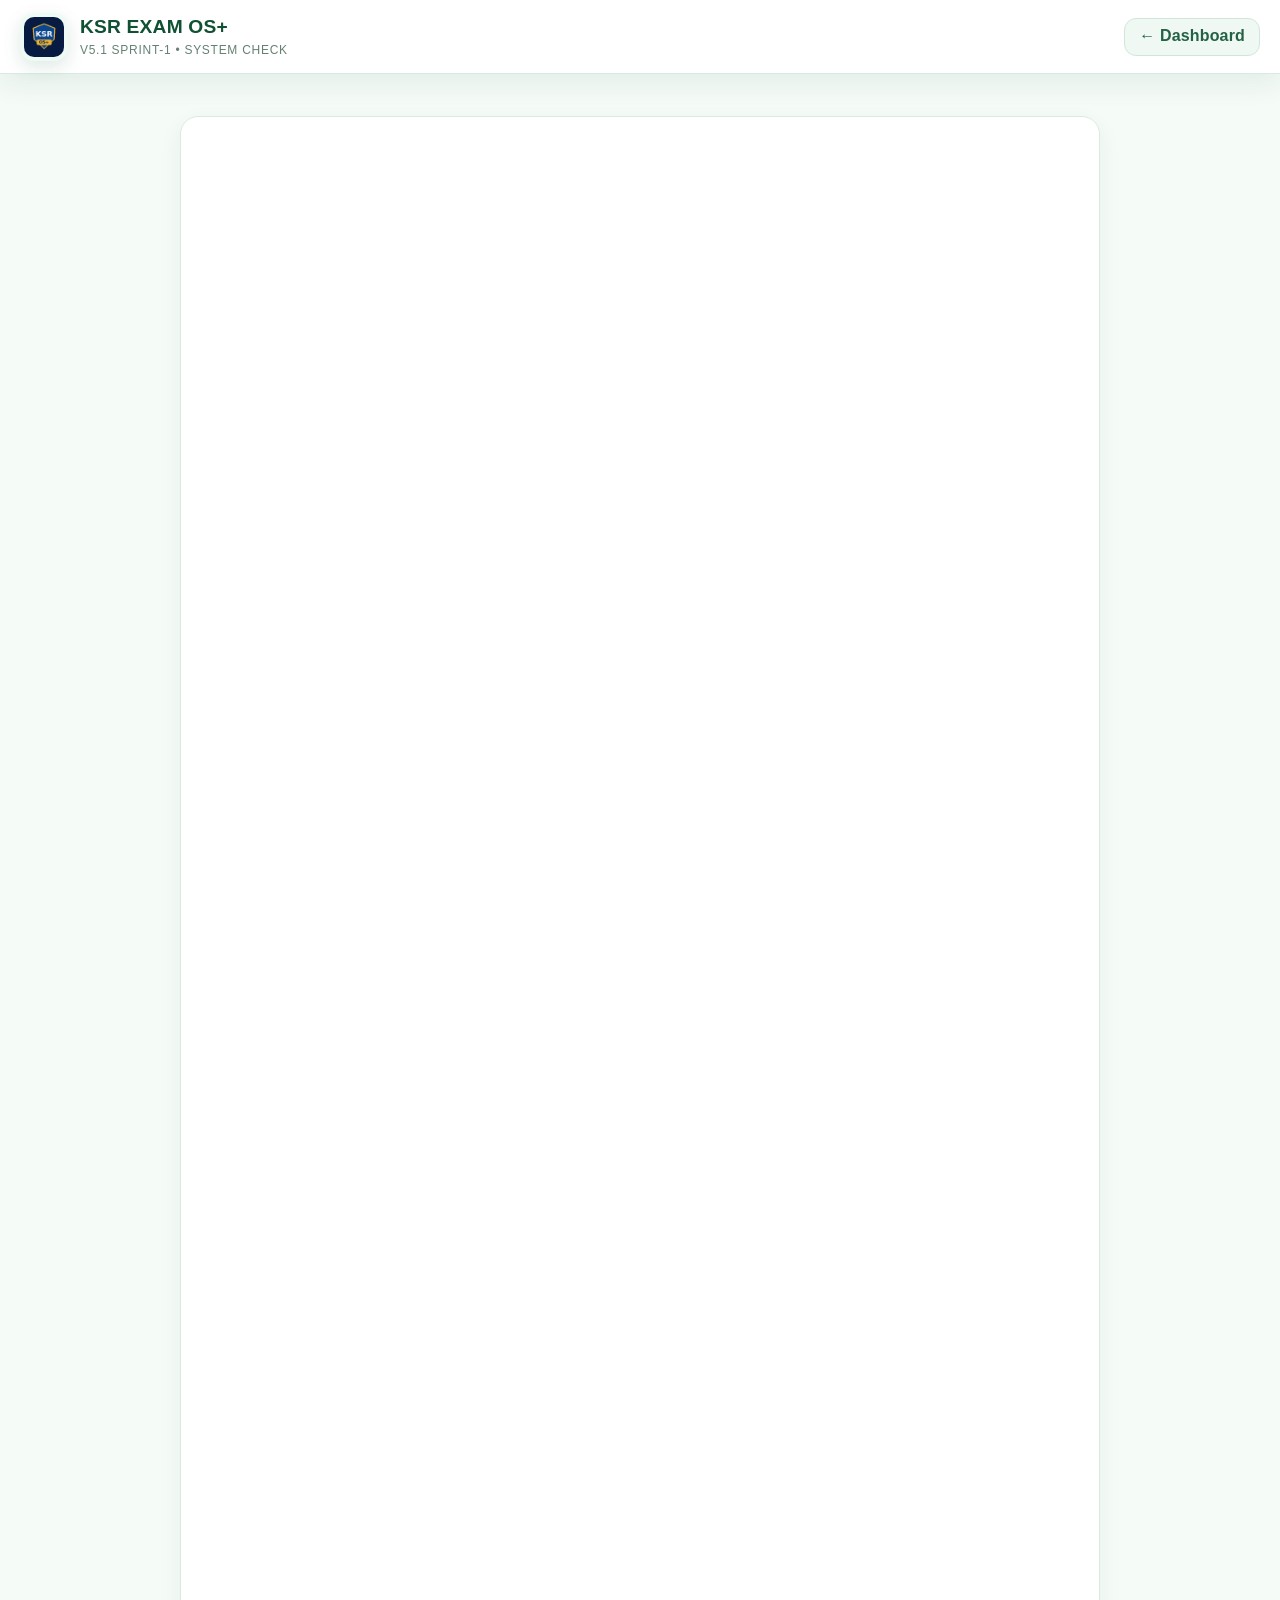
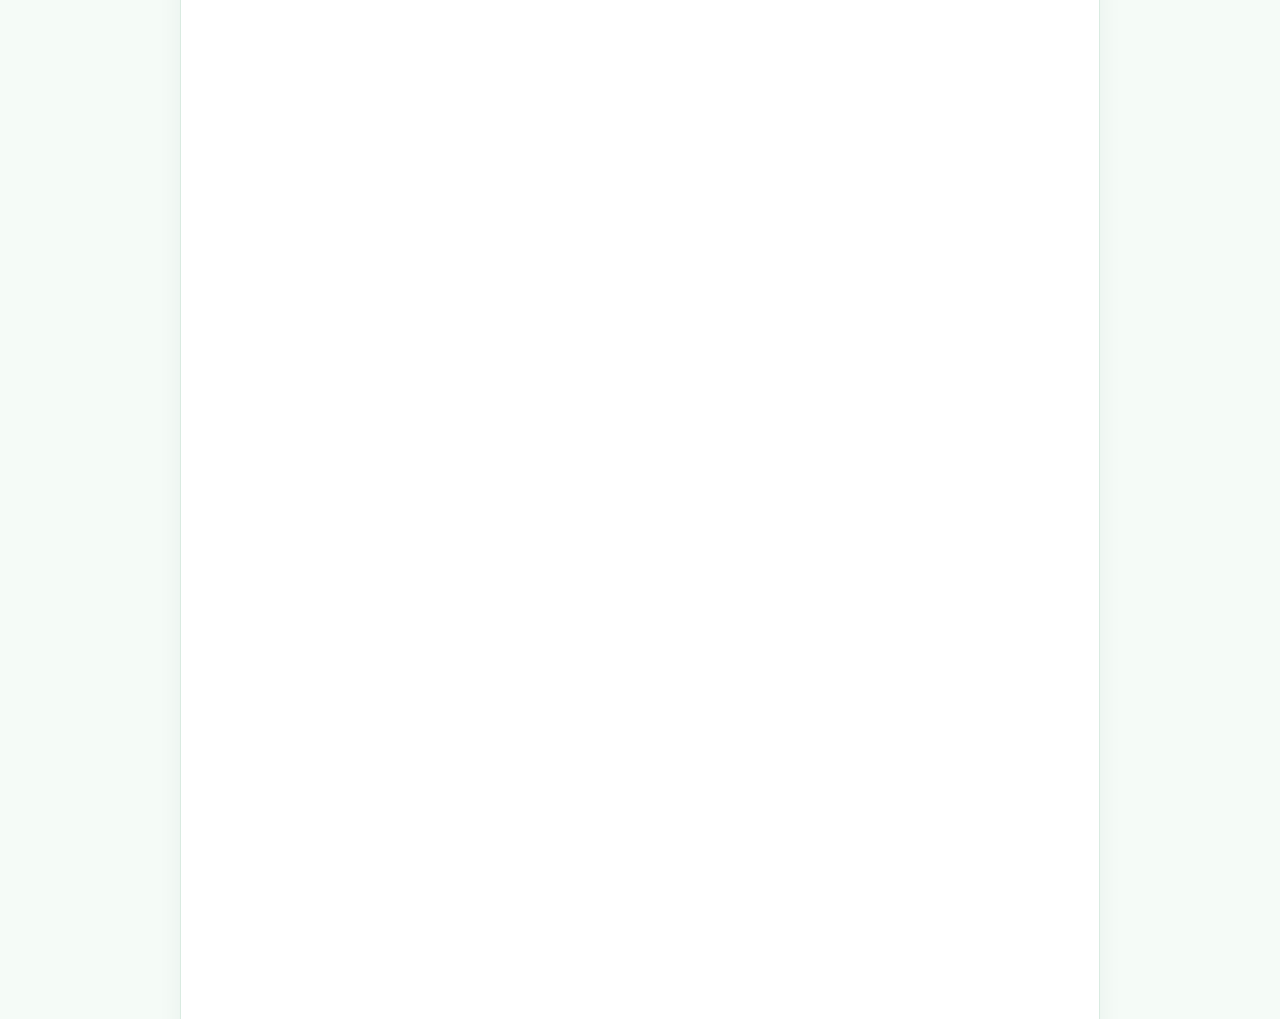
<file: diagnostics.html>
<!doctype html><html lang="te"><head><meta charset="utf-8"><meta name="viewport" content="width=device-width,initial-scale=1">
<meta http-equiv="Cache-Control" content="no-cache, no-store, must-revalidate"><meta http-equiv="Pragma" content="no-cache"><meta http-equiv="Expires" content="0">
<title>KSR EXAM OS+ System Check</title><link rel="stylesheet" href="style.css?v=20260728-v5-1-sprint1"><link rel="manifest" href="./manifest.json"><meta name="theme-color" content="#16865a"><link rel="icon" type="image/png" href="./favicon.png"></head>
<body class="adminHubBody"><div class="adminTopbar"><div class="adminBrandLine"><img src="icon-192.png" alt=""><div><h1>KSR EXAM OS+</h1><p>V5.1 Sprint-1 • System Check</p></div></div><div class="adminTopActions"><a class="btn gray" href="dashboard.html">← Dashboard</a></div></div>
<div class="wrap"><div class="card diagnosticCard"><div class="sectionHeadRow"><div><h2>System Stability Check</h2><p class="small">Upload తర్వాత ఈ page open చేసి ముఖ్యమైన files, parser, browser storage మరియు app configuration check చేయండి.</p></div><button id="runChecks">Run Checks</button></div>
<div class="diagnosticSummary"><span>Total <b id="totalCount">0</b></span><span class="diagPass">Passed <b id="passCount">0</b></span><span class="diagFail">Failed <b id="failCount">0</b></span></div>
<div id="overallStatus" class="msg warn">Checks ఇంకా run కాలేదు.</div><div id="checkList" class="diagnosticList"></div></div></div>
<script type="module" src="diagnostics.js?v=20260728-v5-1-sprint1"></script></body></html>
</file>
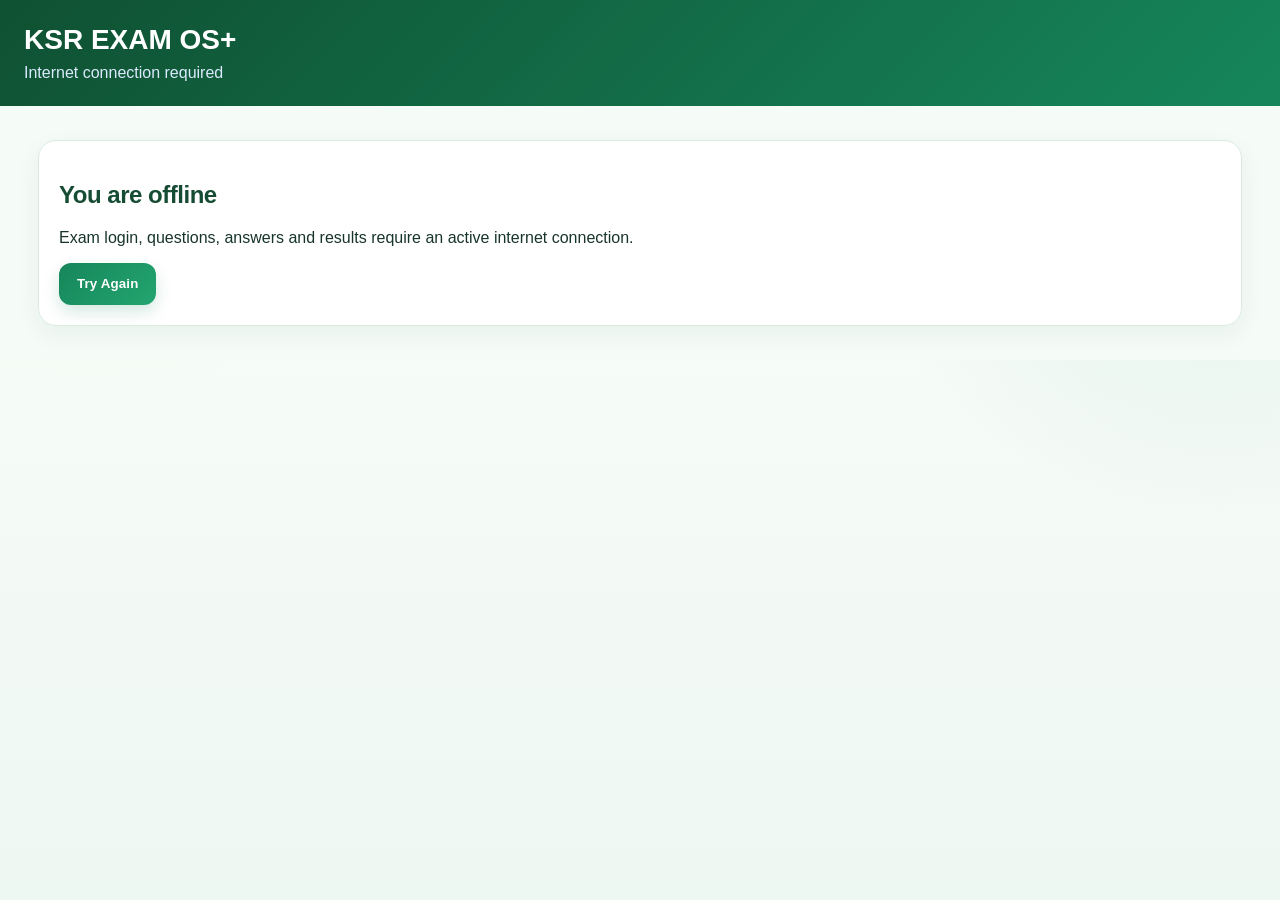
<file: offline.html>
<!doctype html><html><head><meta charset="utf-8"><meta name="viewport" content="width=device-width,initial-scale=1">
<meta http-equiv="Cache-Control" content="no-cache, no-store, must-revalidate">
<meta http-equiv="Pragma" content="no-cache">
<meta http-equiv="Expires" content="0"><meta name="theme-color" content="#16865a"><title>KSR EXAM OS+ - Offline</title><link rel="stylesheet" href="./style.css"><link rel="icon" type="image/png" href="./favicon.png">
</head><body><div class="hero"><h1>KSR EXAM OS+</h1><p>Internet connection required</p></div><div class="wrap"><div class="card"><h2>You are offline</h2><p>Exam login, questions, answers and results require an active internet connection.</p><button onclick="location.reload()">Try Again</button></div></div></body></html>
</file>
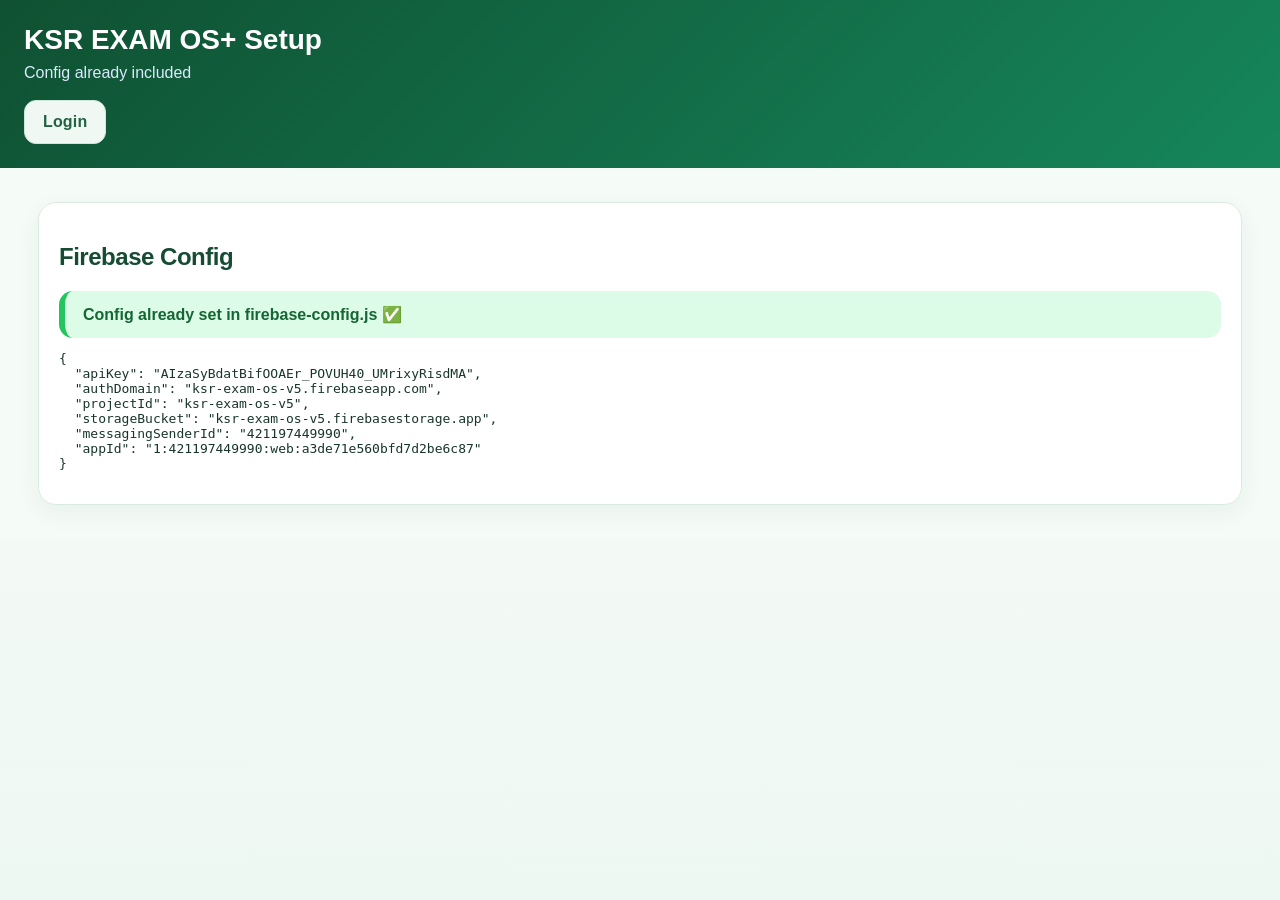
<file: setup.html>
<!doctype html><html><head><meta charset="utf-8"><meta name="viewport" content="width=device-width,initial-scale=1">
<meta http-equiv="Cache-Control" content="no-cache, no-store, must-revalidate">
<meta http-equiv="Pragma" content="no-cache">
<meta http-equiv="Expires" content="0"><title>Setup</title><link rel="stylesheet" href="style.css?v=20260728-v5-1-sprint1">
<link rel="manifest" href="./manifest.json">
<meta name="theme-color" content="#061a42">
<meta name="mobile-web-app-capable" content="yes">
<meta name="apple-mobile-web-app-capable" content="yes">
<meta name="apple-mobile-web-app-status-bar-style" content="default">
<meta name="apple-mobile-web-app-title" content="KSR EXAM OS+">
<link rel="apple-touch-icon" href="./icon-192.png">
<link rel="icon" type="image/png" href="./favicon.png">
</head><body><div class="hero"><h1>KSR EXAM OS+ Setup</h1><p>Config already included</p><div class="nav"><a class="btn gray" href="login.html">Login</a></div></div><div class="wrap"><div class="card"><h2>Firebase Config</h2><p class="msg ok">Config already set in firebase-config.js ✅</p><pre id="cfg"></pre></div></div><script src="firebase-config.js"></script><script>document.getElementById('cfg').textContent=JSON.stringify(window.KSR_FIREBASE_CONFIG,null,2)</script>
<script src="./pwa-register.js?v=20260726-cachefix-v1"></script>
</body></html>
</file>
<file: style.css>
*{box-sizing:border-box}body{margin:0;font-family:Arial,'Noto Sans Telugu',sans-serif;background:#eaf5ff;color:#111827}.hero{background:linear-gradient(120deg,#061a42,#2563eb);color:white;padding:24px}.hero h1{margin:0;font-size:28px}.hero p{margin:8px 0 0;color:#dbeafe}.nav{margin-top:18px;display:flex;gap:10px;flex-wrap:wrap}.btn,a.btn,button{border:0;border-radius:12px;background:#2563eb;color:white;font-weight:800;padding:12px 18px;text-decoration:none;cursor:pointer}.btn.gray,button.gray{background:#475569}.btn.green,button.green{background:#16a34a}.btn.red,button.red{background:#dc2626}.btn.orange{background:#f59e0b}.wrap{max-width:980px;margin:auto;padding:18px}.card{background:white;border-radius:22px;padding:22px;margin:16px 0;box-shadow:0 12px 30px #c7d2fe55}.grid{display:grid;grid-template-columns:repeat(auto-fit,minmax(220px,1fr));gap:14px}.stat{border:1px solid #e5e7eb;border-radius:16px;padding:18px;background:#fff}.stat b{font-size:26px}label{font-weight:800;display:block;margin:12px 0 6px}input,textarea,select{width:100%;padding:14px;border:1px solid #cfd8e3;border-radius:12px;font-size:16px;background:white}textarea{min-height:160px}.msg{padding:14px 18px;border-radius:14px;margin:10px 0;font-weight:700}.ok{background:#dcfce7;color:#166534;border-left:6px solid #22c55e}.err{background:#fee2e2;color:#7f1d1d;border-left:6px solid #ef4444}.warn{background:#fff7ed;border-left:6px solid #f97316}.qcard{border:1px solid #e5e7eb;border-radius:16px;padding:14px;margin:12px 0;background:#f8fafc}.qhead{display:flex;justify-content:space-between;gap:10px;align-items:center}.small{font-size:13px;color:#64748b}.pill{background:#dbeafe;color:#1d4ed8;border-radius:99px;padding:5px 10px;font-weight:800;font-size:12px}.opt{display:grid;grid-template-columns:48px 1fr;gap:8px;align-items:center;margin:6px 0}.hidden{display:none}.table{width:100%;border-collapse:collapse}.table th,.table td{border-bottom:1px solid #e5e7eb;padding:10px;text-align:left}@media(max-width:600px){.hero h1{font-size:24px}.wrap{padding:12px}.card{padding:16px}input,textarea,select{font-size:15px}.btn,button{width:100%;margin-top:6px}.nav .btn{width:auto}}
.examShell{background:white;border-radius:18px;border:1px solid #e5e7eb;padding:16px;box-shadow:0 8px 30px #0001}.examTop{display:flex;justify-content:space-between;align-items:center;background:#0f172a;color:white;padding:12px 14px;border-radius:12px;margin-bottom:12px}.timer{background:#ef4444;color:white;border-radius:999px;padding:7px 12px;font-weight:900}.subjectTitle{background:#eef2ff;color:#312e81;padding:10px;border-radius:12px;margin-top:18px}.previewQ h2{white-space:normal;line-height:1.6}.qInput{min-height:130px;white-space:pre-wrap}.previewQ{border-bottom:1px dashed #ddd;padding-bottom:12px;margin-bottom:12px}
/* Phase 3 DSC Style Exam */
.examBody{margin:0;background:#eef3f8;font-family:system-ui,-apple-system,Segoe UI,Roboto,Arial,sans-serif;color:#102033}.dscExam{min-height:100vh}.dscHeader{position:sticky;top:0;z-index:10;display:flex;align-items:center;justify-content:space-between;gap:10px;background:linear-gradient(90deg,#0b3b75,#1166b7);color:white;padding:10px 14px;box-shadow:0 4px 14px #0002}.dscHeader b{display:block;font-size:17px}.dscHeader small{display:block;opacity:.92}.studentBox{text-align:center}.timerBox{background:#071f3e;border:1px solid #ffffff33;border-radius:10px;padding:6px 12px;text-align:center;min-width:105px}.timerBox b{font-size:22px;letter-spacing:1px}.dangerText{color:#ffdf74!important}.subjectTabs{display:flex;gap:8px;overflow-x:auto;padding:10px;background:white;border-bottom:1px solid #d8e0ea}.subTab{white-space:nowrap;border:1px solid #b7c7d9;background:#f8fbff;color:#0b3b75;border-radius:20px;padding:8px 12px;font-weight:800}.dscMain{display:grid;grid-template-columns:minmax(0,1fr) 310px;gap:14px;padding:14px}.questionPanel,.palettePanel{background:white;border-radius:14px;box-shadow:0 4px 16px #0b3b7518;padding:14px}.qHead{display:flex;align-items:center;gap:8px;flex-wrap:wrap;border-bottom:1px solid #e7edf5;padding-bottom:10px;margin-bottom:12px}.pill.blue{background:#e8f3ff;color:#0b62b3}.questionText{font-size:20px;line-height:1.75;color:#111;padding:10px 2px;white-space:normal}.questionText b.listTitle,.questionText b.stmtTitle{display:inline-block;margin-top:8px;color:#0b3b75}.optionsGrid{display:grid;gap:10px;margin-top:12px}.optionCard{display:flex;align-items:flex-start;gap:12px;border:2px solid #dbe5f0;border-radius:12px;padding:13px;background:#fbfdff;font-size:18px;line-height:1.45;cursor:pointer}.optionCard input{margin-top:6px;transform:scale(1.25)}.optionCard b{background:#e9f1fb;color:#0b3b75;border-radius:999px;min-width:34px;height:34px;display:inline-flex;align-items:center;justify-content:center}.optionCard.selected{border-color:#0b80d0;background:#eef8ff}.controls{display:flex;gap:8px;flex-wrap:wrap;border-top:1px solid #e7edf5;margin-top:16px;padding-top:14px}.controls button,.blueBtn{border:0;border-radius:10px;padding:11px 14px;font-weight:900}.purple{background:#7a3ce7;color:#fff}.danger{background:#dc2626;color:#fff}.blueBtn{background:#0b80d0;color:white;width:100%;margin-top:8px}.legend{display:grid;grid-template-columns:1fr 1fr;gap:8px;font-size:12px}.dot{display:inline-block;width:11px;height:11px;border-radius:50%;margin-right:5px}.dot.ans,.pbtn.ans{background:#16a34a;color:white}.dot.not,.pbtn.not{background:#e5e7eb;color:#111}.dot.rev,.pbtn.rev{background:#f59e0b;color:white}.dot.cur,.pbtn.cur{background:#2563eb;color:white}.palette{display:grid;grid-template-columns:repeat(5,1fr);gap:7px;margin:14px 0}.pbtn{border:0;border-radius:9px;height:38px;font-weight:900}.summary{background:#f8fafc;border:1px solid #e5edf6;border-radius:10px;padding:8px}.summary p{margin:5px 0}.grid.two{grid-template-columns:repeat(2,minmax(0,1fr))}@media(max-width:800px){.dscHeader{align-items:stretch}.dscHeader{display:grid;grid-template-columns:1fr 1fr}.timerBox{grid-column:1/3}.dscMain{grid-template-columns:1fr;padding:8px}.palettePanel{order:-1}.palette{grid-template-columns:repeat(8,1fr)}.questionText{font-size:18px}.optionCard{font-size:17px}.controls button{flex:1 1 45%}.grid.two{grid-template-columns:1fr}}

/* Phase 3.1 requested UI fixes */
.qTotal{margin-left:auto;background:#f1f5f9;border:1px solid #d9e2ec;border-radius:9px;padding:6px 10px;font-size:13px;color:#334155}
.optionsGrid{grid-template-columns:1fr!important}
.optionCard{width:100%;min-height:62px;align-items:center}
.optionCard span{flex:1;display:block}
.matchingBox{display:grid;grid-template-columns:1fr 1fr;border:1px solid #cbd5e1;border-radius:12px;overflow:hidden;margin:12px 0;background:white}
.matchHead{font-weight:900;background:#eaf2fb;color:#0b3b75;padding:12px;border-bottom:1px solid #cbd5e1}
.matchCell{padding:12px;border-bottom:1px solid #e2e8f0;min-height:52px;line-height:1.5}
.matchCell:nth-child(odd){border-right:1px solid #cbd5e1}
.examActions{display:flex;gap:10px;flex-wrap:wrap;margin-top:12px}
.examActions .btn{display:inline-flex;align-items:center;justify-content:center;margin:0;position:static;min-width:180px}
@media(max-width:800px){
  .dscMain{display:flex;flex-direction:column}
  .questionPanel{order:1}
  .palettePanel{order:2}
  .palette{grid-template-columns:repeat(6,1fr);max-height:none}
  .qHead{align-items:center}
  .qTotal{margin-left:0;order:4;width:100%}
  .optionCard{padding:14px 12px;min-height:68px}
  .optionCard input{width:auto;flex:0 0 auto}
  .optionCard b{flex:0 0 36px}
  .optionCard span{font-size:17px}
  .matchingBox{grid-template-columns:1fr 1fr;font-size:15px}
  .matchHead,.matchCell{padding:10px}
  .examActions{display:grid;grid-template-columns:1fr;gap:8px}
  .examActions .btn{width:100%;min-width:0}
}

/* Phase 3.2 quick release: compact corner timer */
.dscHeader{padding-right:126px;position:sticky}
.cornerTimer{position:fixed;top:8px;right:10px;z-index:999;background:transparent;color:#fff;font-weight:900;font-size:15px;letter-spacing:.3px;padding:4px 6px;text-shadow:0 1px 3px #0008;white-space:nowrap}
.cornerTimer b{display:inline!important;font-size:16px!important}
@media(max-width:800px){
  .dscHeader{grid-template-columns:1fr;padding-right:116px;min-height:58px}
  .studentBox{text-align:left}
  .cornerTimer{top:9px;right:7px;font-size:14px}
  .cornerTimer b{font-size:15px!important}
}

/* Phase 3.2 submit protection */
.modalOverlay{position:fixed;inset:0;background:rgba(15,23,42,.65);display:grid;place-items:center;z-index:9999;padding:18px}.modalOverlay[hidden]{display:none}.modalCard{width:min(92vw,480px);background:#fff;border-radius:18px;padding:24px;box-shadow:0 24px 70px rgba(0,0,0,.28)}.modalCard h2{margin:0 0 12px}.modalCard p{line-height:1.65;color:#334155}.modalActions{display:flex;gap:12px;justify-content:flex-end;flex-wrap:wrap;margin-top:20px}.modalActions button{min-width:150px}.cornerTimer{font-size:.92rem;padding:4px 8px;background:transparent;border:none;box-shadow:none;white-space:nowrap}.cornerTimer b{font-size:1rem}.dangerText{color:#dc2626}

/* Phase 3.2.1 — timer visibility fix */
.cornerTimer{
  position:fixed;
  top:10px;
  left:72%;
  right:auto;
  transform:translateX(-50%);
  z-index:999;
  max-width:42vw;
  overflow:visible;
  white-space:nowrap;
  text-align:center;
}
@media (max-width:800px){
  .dscHeader{
    padding-right:14px;
    padding-top:48px;
  }
  .cornerTimer{
    top:10px;
    left:70%;
    right:auto;
    transform:translateX(-50%);
    max-width:46vw;
    font-size:13px;
    line-height:1;
  }
  .cornerTimer b{
    font-size:14px!important;
  }
}
@media (max-width:420px){
  .cornerTimer{
    left:66%;
    max-width:52vw;
  }
}
.examCodeRow{display:grid;grid-template-columns:1fr auto;gap:10px;align-items:center}.examCodeRow button{margin:0;white-space:nowrap}.examConfirm h3{margin-top:0}.examConfirm p{margin:8px 0}.dscHeader #examCodeLabel{display:none!important}@media(max-width:600px){.examCodeRow{grid-template-columns:1fr}.examCodeRow button{width:100%}}
/* Daily Test Admin release */
.daily-login{max-width:620px;margin:auto}.bits-box{min-height:260px}.action-row{display:flex;gap:10px;flex-wrap:wrap;margin:14px 0}.action-row>*{width:auto;margin:0}.health-box{border:1px solid #d7e3ef;background:#f8fbff;border-radius:14px;padding:14px;margin:14px 0}.health-grid{display:grid;grid-template-columns:repeat(3,1fr);gap:10px;margin-top:10px}.goodText{color:#15803d}.badText{color:#b91c1c}.issue-list{margin-top:10px;color:#b91c1c}.preview-exam{border:1px solid #dbe4ee;border-radius:16px;overflow:hidden}.preview-head{display:flex;justify-content:space-between;background:#0b3b75;color:#fff;padding:14px}.result-buttons{display:flex;align-items:end;gap:10px}.table{width:100%;border-collapse:collapse;overflow-x:auto}.table th,.table td{border:1px solid #dbe4ee;padding:9px;text-align:left}.table th{background:#edf4fb}.print-header{text-align:center}.qhead{display:flex;justify-content:space-between;gap:10px;align-items:center}@media(max-width:700px){.health-grid{grid-template-columns:1fr}.action-row>*{width:100%}.result-buttons{display:grid;grid-template-columns:1fr}.table{font-size:13px}.table th,.table td{padding:6px}.daily-login{padding:16px}}


/* Daily Tests v2 — compact student exam screen */
.compactExamHeader{height:42px;min-height:42px!important;padding:6px 12px!important;display:flex!important;align-items:center!important;justify-content:space-between!important;position:sticky!important;top:0!important}
.compactExamHeader #instName{font-size:15px!important;line-height:1.1;white-space:nowrap;overflow:hidden;text-overflow:ellipsis;max-width:68%}
.compactExamHeader .cornerTimer{position:static!important;transform:none!important;max-width:none!important;margin-left:auto;padding:2px 0!important;font-size:13px!important;text-shadow:none!important}
.compactExamHeader .cornerTimer b{font-size:14px!important}
.examBody .subjectTabs{display:none!important}
.examBody .dscMain{padding:7px;gap:7px}
.examBody .questionPanel,.examBody .palettePanel{padding:10px;border-radius:10px}
.examBody .qHead{padding-bottom:6px;margin-bottom:5px;font-size:12px}
.examBody .qTotal{font-size:11px;padding:3px 6px;width:auto!important;order:initial!important;margin-left:auto!important}
.examBody .questionText{font-size:15px!important;line-height:1.45!important;padding:4px 1px!important}
.examBody .optionsGrid{gap:6px!important;margin-top:7px!important}
.examBody .optionCard{font-size:14px!important;line-height:1.3!important;padding:8px!important;min-height:44px!important;border-width:1.5px!important;border-radius:9px!important;gap:8px!important}
.examBody .optionCard input{margin-top:2px!important;transform:scale(1.05)!important}
.examBody .optionCard b{min-width:27px!important;width:27px!important;height:27px!important;flex-basis:27px!important;font-size:13px!important}
.examBody .optionCard span{font-size:14px!important}
.examBody .controls{margin-top:9px;padding-top:8px;gap:5px}
.examBody .controls button{padding:8px 7px!important;font-size:12px!important;border-radius:8px!important}
.examBody .palettePanel{margin-top:2px}
.examBody .palettePanel h3{font-size:14px;margin:2px 0 6px}.examBody .legend,.examBody .summary{font-size:10px}.examBody .palette{margin:7px 0;gap:4px}.examBody .pbtn{height:31px;font-size:11px}
@media(max-width:800px){.examBody .dscMain{display:flex;flex-direction:column}.examBody .questionPanel{order:1}.examBody .palettePanel{order:2}.examBody .palette{grid-template-columns:repeat(8,1fr)}.compactExamHeader{padding:6px 10px!important}.examBody .controls button{flex:1 1 31%!important}.examBody .palettePanel .blueBtn{display:none}}

/* Codes PDF improvements */
.codePdfHeader h1{font-size:28px;margin:0 0 6px;color:#0b3b75;text-transform:uppercase;border-bottom:3px solid #0b3b75;padding-bottom:8px}.examIdHighlight{font-size:18px;background:#eaf3ff;border:2px solid #0b3b75;padding:9px;border-radius:8px;display:inline-block}.loginInstructions{text-align:left;background:#f8fafc;border:1px solid #cbd5e1;border-radius:10px;padding:12px;margin:14px 0}.loginInstructions h3{margin:0 0 8px;color:#0b3b75}.loginInstructions p{margin:6px 0}

/* Student answer sheet PDF (rendered off-screen) */
.answerSheetPdf{position:fixed;left:-10000px;top:0;width:760px;background:#fff;color:#111;padding:28px;font-family:Arial,'Noto Sans Telugu',sans-serif;z-index:-1}.answerSheetPdf .asHead{text-align:center;border-bottom:3px solid #0b3b75;padding-bottom:14px;margin-bottom:16px}.answerSheetPdf .asHead h1{color:#0b3b75;font-size:27px;margin:0 0 5px}.answerSheetPdf .asHead h2{font-size:20px;margin:4px}.answerSheetPdf .asHead p{margin:5px;font-size:14px}.answerSheetPdf .asQuestion{border:1px solid #b8c4d1;border-radius:9px;padding:12px;margin:10px 0;break-inside:avoid}.answerSheetPdf .asQ{font-size:15px;line-height:1.5;margin-bottom:8px}.answerSheetPdf .asOptions{display:grid;gap:5px}.answerSheetPdf .asOption{border:1px solid #d5dde7;border-radius:7px;padding:7px 9px;font-size:13px;display:flex;gap:6px;align-items:flex-start}.answerSheetPdf .asOption span{flex:1}.answerSheetPdf .asSelected{border:2px solid #16a34a;background:#ecfdf5}.answerSheetPdf .asCorrect{box-shadow:inset 4px 0 #2563eb}.answerSheetPdf .asTick{color:#15803d;white-space:nowrap}.answerSheetPdf .asOption em{color:#1d4ed8;font-weight:700;white-space:nowrap}


/* Daily Tests v3 — premium polish */
.compactExamHeader{display:flex!important;grid-template-columns:none!important;align-items:center!important;justify-content:space-between!important;min-height:34px;padding:5px 9px!important;gap:8px!important}
.compactExamHeader #instName{font-size:14px!important;line-height:1.15!important;white-space:nowrap;overflow:hidden;text-overflow:ellipsis;min-width:0;flex:1}
.compactExamHeader .cornerTimer{font-size:12px!important;white-space:nowrap;flex:0 0 auto;background:#062f5f;border-radius:8px;padding:4px 7px}
.compactExamHeader .cornerTimer b{font-size:13px!important;display:inline!important}
.examBody .questionPanel{scroll-margin-top:48px}
.examBody .pbtn{cursor:pointer;touch-action:manipulation;box-shadow:0 1px 3px #0002}
.examBody .pbtn:active{transform:scale(.93)}
.premiumPrintHeader{display:flex;align-items:center;gap:14px;text-align:left;border-bottom:3px solid #0b3b75;padding-bottom:12px;margin-bottom:16px}
.premiumPrintHeader h1{margin:0;color:#0b3b75;font-size:27px}.premiumPrintHeader h3{margin:3px 0}.premiumPrintHeader p{margin:3px 0}
.brandSeal,.asBrandMark{width:58px;height:58px;border-radius:14px;background:linear-gradient(135deg,#0b3b75,#1687d9);color:#fff;display:flex;align-items:center;justify-content:center;font-weight:950;font-size:18px;box-shadow:0 5px 12px #0b3b7533}
.resultSummaryGrid{display:grid;grid-template-columns:repeat(4,minmax(0,1fr));gap:10px;margin:14px 0}
.summaryCard{border:1px solid #d7e3ef;background:linear-gradient(180deg,#fff,#f2f8ff);border-radius:13px;padding:12px;text-align:center}.summaryCard span{display:block;color:#52667b;font-size:12px}.summaryCard b{display:block;color:#0b3b75;font-size:22px;margin-top:4px}
.sectionTitle{margin:18px 0 10px;color:#0b3b75}
.topRankGrid{display:grid;grid-template-columns:repeat(3,minmax(0,1fr));gap:12px;margin-bottom:18px}
.rankCard{border-radius:16px;padding:16px;text-align:center;border:2px solid #dbe4ee;background:#fff;box-shadow:0 6px 18px #0b3b7512}.rankCard .medal{font-size:34px}.rankCard .rankNo{font-size:12px;font-weight:900;text-transform:uppercase;color:#64748b}.rankCard h3{margin:6px 0}.rankCard p{font-size:12px;margin:4px 0}.rankCard strong{font-size:20px;color:#0b3b75}.rank1{border-color:#f2c94c;background:#fffdf2}.rank2{border-color:#b8c2cc;background:#fbfcfd}.rank3{border-color:#cd8b62;background:#fff8f3}
.pdfFooter{margin-top:18px;padding-top:8px;border-top:1px solid #cbd5e1;text-align:center;font-size:11px;color:#64748b}
.answerSheetPdf{position:fixed;left:-10000px;top:0;width:760px;background:#fff;color:#111;padding:26px;font-family:Arial,sans-serif}
.asBrand{display:flex;align-items:center;gap:14px;border-bottom:3px solid #0b3b75;padding-bottom:12px;margin-bottom:12px}.asBrand h1{margin:0;color:#0b3b75;font-size:28px}.asBrand p{margin:3px 0;color:#64748b}.asHead{text-align:center;background:#f5f9ff;border:1px solid #d7e3ef;border-radius:12px;padding:12px;margin-bottom:12px}.asHead h2{margin:0 0 8px;color:#0b3b75}.asHead p{margin:4px}.asQuestion{border:1px solid #dbe4ee;border-radius:10px;padding:10px;margin:10px 0;break-inside:avoid}.asQ{font-size:15px;line-height:1.45;margin-bottom:7px}.asOption{padding:6px 8px;border-radius:7px;margin:4px 0;background:#f8fafc}.asSelected{border:2px solid #2563eb;background:#eff6ff}.asCorrect{background:#ecfdf5}.asTick{float:right;color:#1d4ed8}.asOption em{float:right;color:#15803d;font-weight:700;margin-left:8px}.asFooter{text-align:center;border-top:1px solid #cbd5e1;margin-top:18px;padding-top:8px;font-size:11px;color:#64748b}
@media(max-width:700px){.resultSummaryGrid{grid-template-columns:repeat(2,1fr)}.topRankGrid{grid-template-columns:1fr}.premiumPrintHeader h1{font-size:21px}.brandSeal{width:48px;height:48px}.compactExamHeader #instName{font-size:13px!important}}
@media print{.resultSummaryGrid{grid-template-columns:repeat(4,1fr)}.topRankGrid{grid-template-columns:repeat(3,1fr)}.rankCard{box-shadow:none}.premiumPrintHeader{break-inside:avoid}}

/* Daily Tests v4 improvements */
.studentBrandHero{background:linear-gradient(135deg,#073b7a,#0b66c3 58%,#16a3d8);text-align:center;padding:24px 14px 18px;position:relative;overflow:hidden}
.studentBrandHero:before,.studentBrandHero:after{content:"";position:absolute;border-radius:50%;background:#ffffff14}.studentBrandHero:before{width:150px;height:150px;right:-45px;top:-70px}.studentBrandHero:after{width:95px;height:95px;left:-30px;bottom:-55px}
.studentBrandHero h1{font-size:29px;letter-spacing:.3px;margin:0 0 7px;text-shadow:0 3px 10px #001a3a66}.studentBrandHero p{font-size:15px;font-weight:800;margin:0 0 12px;color:#eaf6ff}.studentBrandHero .nav{position:relative;z-index:1}
.exam-search-row{display:grid;grid-template-columns:minmax(0,1fr) auto auto;gap:9px;align-items:center;margin:10px 0 14px}.exam-search-row input,.exam-search-row button{margin:0}
.floatingNotice{position:fixed;top:14px;left:50%;transform:translateX(-50%);z-index:99999;min-width:min(90vw,340px);max-width:92vw;padding:13px 18px;border-radius:13px;color:#fff;font-weight:900;text-align:center;box-shadow:0 10px 28px #0004;animation:ksrNoticeIn .22s ease}.floatingNotice.ok{background:linear-gradient(135deg,#0f8c46,#16b364)}.floatingNotice.err{background:linear-gradient(135deg,#b91c1c,#ef4444)}
@keyframes ksrNoticeIn{from{opacity:0;transform:translate(-50%,-15px)}to{opacity:1;transform:translate(-50%,0)}}
.premiumCodesHeader{background:linear-gradient(145deg,#f6fbff,#eef6ff 55%,#fff7dd);border:2px solid #bcd7f5;border-radius:18px;padding:18px;margin-bottom:14px;box-shadow:0 8px 25px #0b3b7514}.codesBrand{display:flex;gap:13px;align-items:center;border-bottom:2px solid #c9ddf2;padding-bottom:12px;margin-bottom:12px}.codesBrand h1{border:0!important;padding:0!important;margin:0 0 4px!important}.codesBrand h3{margin:0;color:#475569}.examInfoCards{display:grid;grid-template-columns:repeat(4,minmax(0,1fr));gap:8px;margin:14px 0}.examInfoCards>div{background:#fff;border:1px solid #c9ddf2;border-radius:12px;padding:10px;text-align:center}.examInfoCards span{display:block;color:#64748b;font-size:11px;font-weight:800}.examInfoCards b{display:block;color:#073b7a;font-size:14px;margin-top:4px}.colorfulInstructions{background:linear-gradient(135deg,#fff9e6,#f0f8ff)!important;border:1.5px solid #f0c85b!important}.codesTable th{background:linear-gradient(135deg,#073b7a,#0b66c3)!important;color:#fff}.codesTable tr:nth-child(even) td{background:#f4f9ff}
@media(max-width:700px){.exam-search-row{grid-template-columns:1fr 1fr}.exam-search-row input{grid-column:1/-1}.exam-search-row button{width:100%}.studentBrandHero h1{font-size:25px}.examInfoCards{grid-template-columns:repeat(2,1fr)}}
@media print{.premiumCodesHeader{box-shadow:none}.examInfoCards{grid-template-columns:repeat(4,1fr)}.codesTable th{-webkit-print-color-adjust:exact;print-color-adjust:exact}.premiumCodesHeader,.colorfulInstructions,.examInfoCards>div{-webkit-print-color-adjust:exact;print-color-adjust:exact}}

/* ===== KSR Daily Tests v5 Premium ===== */
.masterRow{display:flex;align-items:center;justify-content:space-between;gap:12px;padding:10px 4px;border-bottom:1px solid #e2e8f0}.masterRow:last-child{border-bottom:0}.miniLogo{width:34px;height:34px;object-fit:contain;border-radius:8px;vertical-align:middle;margin-right:8px}.compactList{margin-top:14px;max-height:310px;overflow:auto}.smallBits{min-height:120px}.pdfLogo{width:76px;height:76px;object-fit:contain;border-radius:14px;background:#fff;padding:6px;box-shadow:0 6px 18px #0f172a22}.asLogo{width:72px;height:72px;object-fit:contain;border-radius:14px}.miniStats{display:grid;grid-template-columns:repeat(3,1fr);gap:8px;margin:10px 0}.miniStats span{background:#eff6ff;border:1px solid #bfdbfe;padding:10px;border-radius:10px;text-align:center}.statusBadge{display:inline-block;padding:5px 9px;border-radius:999px;font-size:12px;font-weight:800}.statusBadge.unused{background:#e2e8f0;color:#334155}.statusBadge.inProgress{background:#fef3c7;color:#92400e}.statusBadge.completed{background:#dcfce7;color:#166534}.examProgress{height:5px;background:#dbeafe;border-radius:999px;overflow:hidden;margin:0 0 10px}.examProgress span{display:block;height:100%;width:0;background:linear-gradient(90deg,#2563eb,#22c55e);transition:width .25s ease}.asSummaryGrid{display:grid;grid-template-columns:repeat(5,1fr);gap:6px;margin-top:10px}.asSummaryGrid span{border:1px solid #cbd5e1;border-radius:8px;padding:7px;text-align:center;font-size:12px}.asSummaryGrid b{display:block;font-size:16px;color:#0f3c91}@media(max-width:640px){.miniStats{grid-template-columns:1fr}.asSummaryGrid{grid-template-columns:repeat(3,1fr)}.hero .nav{gap:6px}.hero .nav .btn,.hero .nav button{font-size:12px;padding:8px 9px}.dscHeader.compactExamHeader #instName{max-width:calc(100vw - 120px);white-space:nowrap;overflow:hidden;text-overflow:ellipsis}.palettePanel{position:relative}.palette{max-height:150px;overflow:auto}.questionText{font-size:15px;line-height:1.48}.optionCard{font-size:14px;padding:9px 10px;min-height:42px}.qHead{margin-bottom:4px}}

/* ===== KSR Student Login Premium v6 ===== */
.premiumLoginBody{min-height:100vh;background:#061a42;color:#fff;font-family:Inter,system-ui,-apple-system,"Segoe UI",Roboto,Arial,"Noto Sans Telugu",sans-serif}
.premiumLoginPage{min-height:100vh;background:linear-gradient(180deg,#061a42 0,#09285d 34%,#eaf2fb 34%,#f6f9fd 100%)}
.premiumLoginHero{position:relative;overflow:hidden;padding:30px 20px 38px;max-width:760px;margin:auto}
.loginHeroGlow{position:absolute;border-radius:50%;filter:blur(2px);opacity:.18;background:#60a5fa}.glowOne{width:190px;height:190px;right:-55px;top:-75px}.glowTwo{width:110px;height:110px;left:-35px;bottom:-45px;background:#facc15}
.loginBrandRow{position:relative;z-index:1;display:flex;align-items:center;gap:14px}.loginLogo{width:66px;height:66px;border-radius:20px;display:grid;place-items:center;background:linear-gradient(145deg,#f8d15b,#fff0a3);color:#082455;font-weight:950;font-size:20px;box-shadow:0 12px 28px #0005;border:2px solid #fff7c5}
.loginEyebrow{font-size:11px;letter-spacing:2px;font-weight:900;color:#93c5fd}.premiumLoginHero h1{font-size:clamp(26px,6vw,40px);margin:3px 0 0;line-height:1.05;letter-spacing:.4px;color:#fff;text-shadow:0 4px 15px #0004}.loginTagline{position:relative;z-index:1;margin:14px 0 7px;color:#dbeafe;font-size:15px;font-weight:650}.loginContact{position:relative;z-index:1;display:inline-flex;gap:6px;align-items:center;color:#fff;background:#ffffff14;border:1px solid #ffffff2b;padding:7px 12px;border-radius:999px;font-size:14px}.secureStrip{position:relative;z-index:1;display:flex;gap:8px;flex-wrap:wrap;margin-top:14px}.secureStrip span{font-size:11px;font-weight:800;color:#dbeafe;background:#001b4266;border:1px solid #ffffff1f;border-radius:999px;padding:6px 9px}
.premiumLoginWrap{max-width:620px;margin:-18px auto 0;padding:0 14px 24px;position:relative;z-index:2}.premiumLoginCard{background:rgba(255,255,255,.98);color:#0f172a;border-radius:26px;padding:22px;box-shadow:0 22px 55px #061a4230;border:1px solid #fff}.loginCardTitle{display:flex;gap:12px;align-items:center;margin-bottom:12px}.loginCardIcon{width:44px;height:44px;border-radius:14px;background:linear-gradient(145deg,#dbeafe,#eff6ff);display:grid;place-items:center;color:#1d4ed8;font-size:22px}.loginCardTitle h2{margin:0;font-size:24px;color:#082455}.loginCardTitle p{margin:3px 0 0;font-size:12px;color:#64748b}.premiumLoginCard label{color:#172554;font-size:14px;margin-top:13px}.premiumLoginCard input{border:1.5px solid #cbd8ea;border-radius:14px;background:#f8fbff;padding:15px 14px;font-size:16px;transition:.18s ease;box-shadow:inset 0 1px 2px #0f172508}.premiumLoginCard input:focus{outline:0;border-color:#2563eb;background:#fff;box-shadow:0 0 0 4px #2563eb18}.premiumStartBtn{width:100%;margin-top:18px;border-radius:15px;padding:15px 18px;background:linear-gradient(135deg,#15803d,#22c55e);box-shadow:0 10px 24px #16a34a40;display:flex;align-items:center;justify-content:center;gap:12px;font-size:16px;letter-spacing:.5px;transition:.18s ease}.premiumStartBtn:active{transform:scale(.985)}.premiumStartBtn:disabled{opacity:.78}.premiumStartBtn.loading .btnArrow{animation:loginSpin .8s linear infinite}.premiumStartBtn.success{background:linear-gradient(135deg,#047857,#10b981)}.btnArrow{font-size:22px}@keyframes loginSpin{to{transform:rotate(360deg)}}
.loginHelpBox{margin-top:16px;background:linear-gradient(145deg,#eff6ff,#f8fbff);border:1px solid #d7e5f5;border-radius:14px;padding:12px;color:#334155}.loginHelpBox b{color:#0b3b75}.loginHelpBox p{font-size:12px;line-height:1.55;margin:5px 0}.loginHelpBox small{font-size:11px;color:#64748b}.adminQuietLink{display:block;width:max-content;margin:15px auto 8px;color:#52667b;text-decoration:none;font-size:12px;font-weight:800}.loginFooter{text-align:center;color:#64748b;font-size:11px;padding:4px}.loginFooter strong{color:#0b3b75}
.examVerifyCard{margin:10px 0 3px;border:1px solid #b9d6f3;background:linear-gradient(145deg,#f0f8ff,#fff);border-radius:14px;padding:12px;animation:verifyIn .2s ease}.verifyHead{display:flex;justify-content:space-between;align-items:center;color:#0b3b75;margin-bottom:9px}.examStatus{font-size:10px;font-weight:950;padding:4px 8px;border-radius:999px}.examStatus.live{background:#dcfce7;color:#166534}.examStatus.upcoming{background:#fef3c7;color:#92400e}.examStatus.closed{background:#fee2e2;color:#991b1b}.verifyGrid{display:grid;grid-template-columns:1fr 1fr;gap:7px}.verifyGrid>div{background:#fff;border:1px solid #dce8f4;border-radius:9px;padding:7px}.verifyGrid span{display:block;color:#64748b;font-size:9px;text-transform:uppercase;font-weight:900}.verifyGrid b{display:block;color:#172554;font-size:11px;margin-top:2px;white-space:normal}.verifyLoading,.verifyError{text-align:center;font-size:12px;font-weight:800;color:#64748b}.verifyError{color:#b91c1c}@keyframes verifyIn{from{opacity:0;transform:translateY(-5px)}to{opacity:1;transform:none}}
.loginSplash{position:fixed;inset:0;z-index:999999;background:radial-gradient(circle at 50% 30%,#124b96,#061a42 58%);display:flex;flex-direction:column;align-items:center;justify-content:center;text-align:center;color:#fff;transition:opacity .4s ease,visibility .4s ease}.hideSplash{opacity:0;visibility:hidden}.splashShield{width:86px;height:86px;border-radius:27px;display:grid;place-items:center;background:linear-gradient(145deg,#f8d15b,#fff3ae);color:#082455;font-size:25px;font-weight:950;box-shadow:0 20px 45px #0005}.loginSplash h1{font-size:27px;margin:20px 0 5px}.loginSplash p{font-size:13px;color:#bfdbfe}.splashLoader{width:130px;height:4px;background:#ffffff25;border-radius:99px;overflow:hidden;margin-top:20px}.splashLoader span{display:block;width:45%;height:100%;background:#f8d15b;border-radius:99px;animation:splashMove 1s ease-in-out infinite}@keyframes splashMove{0%{transform:translateX(-100%)}100%{transform:translateX(320%)}}
@media(max-width:480px){.premiumLoginHero{padding:23px 16px 34px}.loginLogo{width:56px;height:56px;border-radius:17px;font-size:18px}.premiumLoginHero h1{font-size:26px}.loginTagline{font-size:13px}.secureStrip{gap:5px}.secureStrip span{font-size:9px;padding:5px 7px}.premiumLoginCard{padding:17px;border-radius:22px}.loginCardTitle h2{font-size:21px}.premiumLoginCard input{padding:13px;font-size:15px}.premiumStartBtn{padding:14px}.verifyGrid{grid-template-columns:1fr 1fr}}

/* ===== V7 CLEAN UI UPDATE ===== */
.examControlLayout{display:block!important}
.controlPrimaryRow,.controlSecondaryRow{display:grid;gap:8px}
.controlPrimaryRow{grid-template-columns:1fr 1fr;margin-bottom:8px}
.controlSecondaryRow{grid-template-columns:repeat(3,1fr)}
.examBody .controlPrimaryRow button{font-size:14px!important;min-height:48px;padding:11px 8px!important}
.examBody .controlSecondaryRow button{font-size:12px!important;min-height:42px;padding:9px 5px!important}

.simpleStudentLogin{min-height:100vh;background:#eef4fb;color:#0f172a}
.simpleLoginHeader{background:linear-gradient(135deg,#061a42,#0b3b75 58%,#145da0);color:#fff;padding:28px 20px 38px;display:flex;align-items:center;justify-content:center;gap:16px;box-shadow:0 8px 28px #061a4230}
.simpleBrandMark{width:68px;height:68px;border-radius:18px;background:#fff;color:#082455;display:grid;place-items:center;font-size:22px;font-weight:950;border:3px solid #bfdbfe;box-shadow:0 8px 22px #0003;flex:0 0 auto}
.simpleLoginHeader h1{font-size:clamp(25px,6vw,38px);margin:0;letter-spacing:.8px;line-height:1.1}
.simpleLoginHeader p{margin:6px 0 8px;color:#dbeafe;font-size:14px;font-weight:650}
.simpleLoginHeader a{color:#fff;text-decoration:none;border:1px solid #ffffff3b;background:#ffffff12;border-radius:999px;padding:6px 11px;font-size:13px;font-weight:800}
.simpleLoginWrap{max-width:540px;margin:-20px auto 0;padding:0 14px 28px;position:relative}
.simpleLoginCard{background:#fff;border-radius:22px;padding:22px;box-shadow:0 20px 48px #0f3c9124;border:1px solid #e0eaf5}
.simpleLoginTitle h2{margin:0;color:#082455;font-size:25px}.simpleLoginTitle p{margin:5px 0 16px;color:#64748b;font-size:13px}
.simpleLoginCard label{font-size:14px;color:#172554;margin-top:13px}
.simpleLoginCard input{padding:14px;border-radius:12px;background:#f8fbff;border:1.5px solid #cbd8e6;font-size:16px}.simpleLoginCard input:focus{outline:0;border-color:#2563eb;box-shadow:0 0 0 4px #2563eb14;background:#fff}
.simpleStartBtn{width:100%;margin-top:18px;min-height:50px;border-radius:13px;background:#0b3b75;display:flex;align-items:center;justify-content:center;gap:12px;font-size:16px;letter-spacing:.4px;box-shadow:0 10px 22px #0b3b7533}.simpleStartBtn:active{transform:scale(.99)}.simpleStartBtn.loading .btnArrow{animation:loginSpin .8s linear infinite}.simpleStartBtn.success{background:#15803d}
.simpleLoginNote{margin-top:15px;border-radius:12px;background:#eff6ff;border:1px solid #d6e5f5;padding:11px 12px;display:grid;gap:4px}.simpleLoginNote b{color:#0b3b75;font-size:13px}.simpleLoginNote span{color:#52667b;font-size:11px;line-height:1.5}
.simpleAdminLink{display:block;text-align:center;margin:15px 0 4px;color:#64748b;text-decoration:none;font-size:12px;font-weight:800}.simpleLoginFooter{text-align:center;font-size:11px;color:#64748b;padding:13px}

.adminHubBody{background:#eef4fb}.adminTopbar{background:linear-gradient(135deg,#061a42,#145da0);color:#fff;padding:18px 20px;display:flex;align-items:center;justify-content:space-between;gap:12px}.adminTopbar h1{margin:0;font-size:24px}.adminTopbar p{margin:4px 0 0;color:#bfdbfe;font-size:12px}.adminTopActions{display:flex;gap:8px;align-items:center}.adminTopActions>*{margin:0;width:auto}
.adminWelcome{text-align:center;margin:10px 0 18px}.adminWelcome h2{margin:0;color:#082455;font-size:27px}.adminWelcome p{margin:6px 0;color:#64748b}
.featureGrid{display:grid;grid-template-columns:repeat(2,minmax(0,1fr));gap:14px}.featureCard{border:0;text-decoration:none;text-align:left;border-radius:20px;padding:20px;color:#fff;min-height:150px;display:flex;flex-direction:column;align-items:flex-start;justify-content:center;box-shadow:0 14px 30px #0f172a22;transition:.18s transform,.18s box-shadow}.featureCard:hover,.featureCard:active{transform:translateY(-2px);box-shadow:0 18px 38px #0f172a2c}.featureCard span{font-size:30px}.featureCard b{font-size:19px;margin-top:10px}.featureCard small{margin-top:7px;color:#ffffffd9;line-height:1.45}.featureBlue{background:linear-gradient(135deg,#0b3b75,#2563eb)}.featureGold{background:linear-gradient(135deg,#9a6700,#e4a11b)}.featureGreen{background:linear-gradient(135deg,#166534,#22a447)}.featurePurple{background:linear-gradient(135deg,#5b21b6,#8b5cf6)}.featureOrange{background:linear-gradient(135deg,#b45309,#f97316)}.featureRed{background:linear-gradient(135deg,#991b1b,#dc2626)}
.adminWorkPanel{animation:panelIn .22s ease}.backHomeBtn{background:#0b3b75;margin:8px 0 2px}@keyframes panelIn{from{opacity:0;transform:translateY(8px)}to{opacity:1;transform:none}}
@media(max-width:600px){.simpleLoginHeader{justify-content:flex-start;padding:22px 15px 33px}.simpleBrandMark{width:56px;height:56px;font-size:18px}.simpleLoginHeader h1{font-size:24px}.simpleLoginHeader p{font-size:12px}.simpleLoginCard{padding:17px}.controlPrimaryRow{grid-template-columns:1fr 1fr}.controlSecondaryRow{grid-template-columns:repeat(3,1fr)}.adminTopbar{align-items:flex-start;flex-direction:column}.adminTopActions{width:100%}.adminTopActions>*{flex:1}.featureGrid{grid-template-columns:1fr 1fr;gap:10px}.featureCard{min-height:132px;padding:15px}.featureCard span{font-size:25px}.featureCard b{font-size:16px}.featureCard small{font-size:10px}.backHomeBtn{width:auto!important}}
.sectionHeadRow{display:flex;align-items:flex-start;justify-content:space-between;gap:12px;flex-wrap:wrap}.action-row.compact{margin:0}.examViewTabs{display:flex;gap:8px;flex-wrap:wrap;margin:12px 0}.examViewTabs .active{outline:3px solid rgba(37,99,235,.25);transform:translateY(-1px)}
/* v7.2 Simple Question Bank */
.bankPicker{margin-top:14px;border:2px solid #cbd5e1;background:#f8fafc}.bankQuestionRow{display:flex;gap:10px;align-items:flex-start;padding:11px;border:1px solid #dbe4ef;border-radius:12px;background:#fff;margin:8px 0;cursor:pointer}.bankQuestionRow input{margin-top:4px;transform:scale(1.2)}.bankQuestionRow span{display:flex;flex-direction:column;gap:4px}.bankQuestionRow small{color:#64748b}.grid.three{display:grid;grid-template-columns:repeat(3,minmax(0,1fr));gap:12px}@media(max-width:720px){.grid.three{grid-template-columns:1fr}.bankQuestionRow{font-size:14px}}
/* V8 Module 1: Institute -> Batch -> Students hierarchy */
.hierarchyCard{border-top:4px solid #174a8b}.hierarchyStep{margin:18px 0}.choiceCards{display:grid;grid-template-columns:repeat(auto-fit,minmax(145px,1fr));gap:10px;margin-top:10px}.choiceCard{display:flex;align-items:center;gap:10px;min-height:62px;padding:12px;border:2px solid #dbe7f7;border-radius:14px;background:#fff;color:#12315e;text-align:left}.choiceCard:hover,.choiceCard.selected{border-color:#174a8b;background:#edf5ff;box-shadow:0 7px 18px rgba(23,74,139,.13)}.choiceCard img{width:36px;height:36px;object-fit:contain;border-radius:8px}.choiceIcon{font-size:25px}.batchChoice{min-height:54px}.hierarchySummary{padding:12px 14px;border-radius:12px;background:#0d2f66;color:#fff}.studentToolbar{display:grid;grid-template-columns:1fr minmax(130px,190px);gap:10px;margin:12px 0}.studentRow{display:flex;justify-content:space-between;align-items:center;gap:12px;padding:11px 6px;border-bottom:1px solid #e7edf6}.studentMain{display:flex;align-items:center;gap:10px;min-width:0}.studentMain small{display:block;color:#637083;margin-top:3px}.serial{width:30px;height:30px;display:grid;place-items:center;border-radius:50%;background:#edf5ff;color:#174a8b;font-weight:800}.studentActions{display:flex;align-items:center;gap:8px}.statusSelect{width:auto;min-width:115px;padding:8px}.listSummary{padding:9px 12px;background:#f3f7fc;border-radius:10px;margin-bottom:5px}.contactTableWrap{overflow:auto}.contactTable{width:100%;border-collapse:collapse;min-width:720px}.contactTable th,.contactTable td{padding:9px;border-bottom:1px solid #e5eaf1;text-align:left}.contactTable th{background:#0d2f66;color:#fff;position:sticky;top:0}.contactTable tr:nth-child(even){background:#f8fbff}
@media(max-width:620px){.studentToolbar{grid-template-columns:1fr}.studentRow{align-items:flex-start;flex-direction:column}.studentActions{width:100%;justify-content:space-between}.studentActions .danger{width:auto}.choiceCards{grid-template-columns:1fr 1fr}.choiceCard{padding:10px;font-size:14px}}


/* v2.5 Answer Sheet PDF safety */
.answerSheetPdf,
.answerSheetPdf *{box-sizing:border-box!important;text-shadow:none!important;filter:none!important;mix-blend-mode:normal!important}
.answerSheetPdf{background:#fff!important;color:#111!important;opacity:1!important;visibility:visible!important}
.answerSheetPdf .asQuestion{background:#fff!important;color:#111!important}
.answerSheetPdf .asOption{background:#f8fafc!important;color:#111!important}
.answerSheetPdf .asSelected{background:#fff7ed!important;border:2px solid #f97316!important}
.answerSheetPdf .asCorrect{background:#ecfdf5!important;border-color:#16a34a!important;box-shadow:inset 4px 0 #16a34a!important}
.answerSheetPdf .asSelected.asCorrect{background:#dcfce7!important}

/* Enterprise v3.0 Multi Subject Builder */
.multiSubjectBuilder{margin-top:18px;padding:16px;border:1px solid #d9e5f2;border-radius:18px;background:#f8fbff}
.subjectBuilderHead{display:flex;align-items:flex-start;justify-content:space-between;gap:12px;margin-bottom:12px}
.subjectBuilderHead h3{margin:0 0 4px;color:#073f72}
.subjectTabs{display:flex;gap:8px;overflow-x:auto;padding:4px 0 10px;margin-bottom:8px;scrollbar-width:thin}
.subjectTab{flex:0 0 auto;display:flex;align-items:center;gap:8px;border:1px solid #bfd3e8;background:#fff;color:#123;border-radius:999px;padding:10px 14px;font-weight:700}
.subjectTab b{min-width:24px;height:24px;display:inline-grid;place-items:center;border-radius:999px;background:#e7eef7;color:#064a86;font-size:12px}
.subjectTab.active{background:#064a86;color:#fff;border-color:#064a86}
.subjectTab.active b{background:#fff;color:#064a86}
.subjectMetaGrid{margin-bottom:8px}
.finalExamActions{margin-top:14px;padding-top:14px;border-top:1px dashed #c8d8e8}
.enterpriseHealth{grid-template-columns:repeat(auto-fit,minmax(130px,1fr))}
.issue-list{display:grid;gap:7px;margin-top:10px}
.issueJump{width:100%;text-align:left;background:#fff3f3;color:#8c1d1d;border:1px solid #efb8b8;border-radius:10px;padding:10px 12px;font-weight:700}
.qcard.issueHere{outline:3px solid #e11d48;box-shadow:0 0 0 6px rgba(225,29,72,.12);position:relative}
.qcard.issueHere::before{content:'Issue Here';position:absolute;top:-14px;right:14px;background:#e11d48;color:#fff;padding:4px 10px;border-radius:999px;font-size:12px;font-weight:800}
@media(max-width:640px){.subjectBuilderHead{flex-direction:column}.subjectBuilderHead button{width:100%}.multiSubjectBuilder{padding:12px}.finalExamActions button{width:100%}}
/* Enterprise v3 Sprint 3 */
.grid.four{display:grid;grid-template-columns:repeat(4,minmax(0,1fr));gap:12px}.compactHealth{padding:8px 12px;margin:0}.issue-card{border:2px solid #d64545}.duplicate-card{background:#fff7e6;border:2px solid #e6a100}.bankQuestionRow{display:flex;gap:10px;align-items:flex-start;padding:12px;border:1px solid #d9e2ec;border-radius:10px;margin:8px 0;background:#fff}.bankQuestionRow input{margin-top:4px;transform:scale(1.2)}.bankQuestionRow span{display:flex;flex-direction:column;gap:4px}.bankQuestionRow small{color:#5f6b76}.action-row.compact{gap:6px;flex-wrap:wrap}.action-row.compact button{padding:7px 10px}.qcard .qhead{gap:10px;align-items:flex-start}@media(max-width:800px){.grid.four{grid-template-columns:1fr}.sectionHeadRow{align-items:flex-start}.qcard .qhead{flex-direction:column}.qcard .qhead .action-row{width:100%}}

/* Enterprise v3 Sprint 4.1 — Student Exam Experience */
.examBody .subjectTabs{display:flex!important;background:#fff;padding:7px 10px;margin:0;border-bottom:1px solid #dbe5ef;gap:7px;overflow-x:auto;position:sticky;top:42px;z-index:18}
.examBody .subTab{flex:0 0 auto;border:1px solid #bfd0e2;background:#f8fbff;color:#27445f;border-radius:999px;padding:7px 11px;font-size:12px;font-weight:800;margin:0;width:auto}
.examBody .subTab.active{background:#0b3b75;color:#fff;border-color:#0b3b75}
.examStatusStrip{display:grid;grid-template-columns:auto minmax(100px,1fr) auto auto;align-items:center;gap:10px;padding:7px 12px;background:#eef6ff;border-bottom:1px solid #cfe0f2;font-size:11px;position:sticky;top:84px;z-index:17}
.examStatusStrip>div:first-child,.examStatusStrip>div:nth-child(3){display:flex;gap:5px;align-items:center;white-space:nowrap}.examStatusStrip span{color:#60758a}.examStatusStrip b{color:#0b3b75}
.subjectProgressTrack{height:7px;background:#d7e4f2;border-radius:999px;overflow:hidden}.subjectProgressTrack span{display:block;height:100%;width:0;background:#16a34a;transition:width .25s ease}
.saveState{justify-self:end;color:#64748b;white-space:nowrap}.saveState.savedPulse{color:#15803d;font-weight:800}
.examBody .dot.vis,.examBody .pbtn.vis{background:#f59e0b!important;color:#fff!important;border-color:#d97706!important}
.examBody .summary{display:grid;grid-template-columns:1fr 1fr;gap:3px 10px}.examBody .summary p{margin:3px 0}
@media(max-width:800px){.examBody .subjectTabs{top:42px}.examStatusStrip{top:84px;grid-template-columns:1fr auto;gap:6px}.examStatusStrip .subjectProgressTrack{grid-column:1/-1;grid-row:2}.saveState{display:none}.examBody .questionPanel{scroll-margin-top:132px}}
@media(max-width:460px){.examBody .subjectTabs{padding:6px 7px}.examBody .subTab{font-size:11px;padding:6px 9px}.examStatusStrip{top:81px;padding:6px 8px}.examStatusStrip>div:first-child span{display:none}}

/* Enterprise v3 Sprint 4.2 — Result Engine */
.resultBody{margin:0;background:#eef3f8;color:#162333}.resultHero{display:flex;justify-content:space-between;align-items:center;gap:16px;padding:24px max(18px,calc((100vw - 1120px)/2));background:linear-gradient(135deg,#082f63,#1463a5);color:#fff}.resultHero h1{margin:3px 0;font-size:28px}.resultHero p,.resultHero small{margin:0;opacity:.88}.resultStatus{min-width:92px;padding:15px 18px;text-align:center;border-radius:14px;background:#ffffff22;border:1px solid #ffffff55;font-weight:900;font-size:20px}.resultStatus.pass{background:#16803c}.resultStatus.fail{background:#b42318}.resultWrap{max-width:1120px;margin:18px auto;padding:0 14px 30px;display:grid;gap:14px}.resultIdentity{display:grid;grid-template-columns:repeat(4,1fr);gap:12px}.resultIdentity div{padding:10px;border-right:1px solid #e1e7ee}.resultIdentity div:last-child{border:0}.resultIdentity span,.scoreHero span,.rankCard span{display:block;color:#64748b;font-size:12px;margin-bottom:5px}.scoreHero{display:grid;grid-template-columns:auto 1fr auto;align-items:center;gap:24px}.scoreRing{width:140px;height:140px;border-radius:50%;display:grid;place-content:center;text-align:center;background:conic-gradient(#16803c calc(var(--score,70)*1%),#dce6ef 0);box-shadow:inset 0 0 0 12px #fff}.scoreRing strong{font-size:29px;color:#0b3b75}.scoreRing span{margin:0}.scoreMain h2{font-size:38px;margin:3px 0;color:#0b3b75}.scoreMain p{margin:0;color:#64748b}.rankCard{text-align:center;padding:18px 24px;background:#f2f7ff;border:1px solid #cadaef;border-radius:14px}.rankCard strong{font-size:34px;color:#0b3b75;display:block}.rankCard small{color:#64748b}.resultCounts{display:grid;grid-template-columns:repeat(4,1fr);gap:10px}.resultCounts article{background:#fff;border-radius:14px;padding:16px;border-left:5px solid #2563eb;box-shadow:0 5px 18px #183b5d12}.resultCounts article.good{border-color:#16a34a}.resultCounts article.bad{border-color:#dc2626}.resultCounts article.neutral{border-color:#f59e0b}.resultCounts span{display:block;color:#64748b;font-size:12px}.resultCounts b{font-size:25px}.subjectResultTableWrap{overflow:auto}.subjectResultTable{width:100%;border-collapse:collapse;min-width:650px}.subjectResultTable th,.subjectResultTable td{padding:11px;border-bottom:1px solid #e1e7ee;text-align:center}.subjectResultTable th:first-child,.subjectResultTable td:first-child{text-align:left}.subjectResultTable th{background:#0b3b75;color:#fff}.answerAnalysis{display:grid;gap:9px;margin-top:12px}.answerResult{padding:12px;border-radius:10px;background:#fff;border-left:5px solid #dc2626}.answerResult.correct{border-color:#16a34a;background:#f0fdf4}.answerResult p{margin:7px 0 0;color:#526275}.resultActions{display:flex;gap:10px;flex-wrap:wrap}.leaderboardList{display:grid;gap:7px}.leaderRow{display:grid;grid-template-columns:38px 1fr auto;align-items:center;padding:10px;border-radius:10px;background:#f6f9fc}.leaderRow.me{outline:2px solid #2563eb;background:#eff6ff}.leaderRow>b{width:28px;height:28px;border-radius:50%;display:grid;place-items:center;background:#0b3b75;color:#fff}.muted{color:#64748b;margin:4px 0}@media(max-width:760px){.resultHero{padding:18px 14px}.resultHero h1{font-size:22px}.resultIdentity{grid-template-columns:1fr 1fr}.scoreHero{grid-template-columns:1fr;text-align:center}.scoreRing{margin:auto}.resultCounts{grid-template-columns:1fr 1fr}.rankCard{width:100%;box-sizing:border-box}.resultActions>*{flex:1}}@media print{.resultBody{background:#fff}.resultHero{background:#fff!important;color:#111;padding:10px 0}.resultActions,.leaderboardCard,#toggleAnswers{display:none!important}.resultWrap{margin:0;max-width:none}.card{box-shadow:none!important;border:1px solid #ddd}.answerAnalysis[hidden]{display:grid!important}}

/* Submit confirmation summary - 20260726 */
.submitCountGrid{display:grid;grid-template-columns:1fr auto;gap:10px 16px;background:#f8fafc;border:1px solid #e2e8f0;border-radius:12px;padding:14px 16px;margin:10px 0 14px}.submitCountGrid span{color:#475569}.submitCountGrid b{font-size:1.05rem;color:#0f172a}.submitCountGrid .dangerText{color:#dc2626}.submitWarning{background:#fff7ed;border:1px solid #fed7aa;color:#9a3412!important;border-radius:10px;padding:10px 12px;margin:12px 0!important}


/* Question-first mobile layout + parser display polish — 20260726-2 */
.examBody .questionText br{content:"";display:block;margin-top:7px}
@media(max-width:800px){
  /* Give the question maximum screen space. */
  .examBody.singleSubjectExam .subjectTabs{display:none!important}
  .examBody.singleSubjectExam .examStatusStrip{top:42px!important}
  .examBody .examStatusStrip{padding:4px 9px!important;min-height:30px;grid-template-columns:1fr auto!important;gap:5px!important;font-size:11px!important}
  .examBody .examStatusStrip .subjectProgressTrack{grid-column:1/-1!important;grid-row:2!important;height:4px!important}
  .examBody .dscMain{padding:5px!important;gap:5px!important}
  .examBody .questionPanel{padding:9px!important;border-radius:9px!important}
  .examBody .qHead{padding-bottom:5px!important;margin-bottom:4px!important;min-height:25px}
  .examBody .examProgress{height:4px!important;margin-bottom:6px!important}
  .examBody .questionText{padding:2px 1px 5px!important;line-height:1.55!important}
  .examBody .optionsGrid{margin-top:5px!important}
  .examBody .palettePanel{margin-top:4px!important}
}
@media(max-width:460px){
  .compactExamHeader{min-height:38px!important;height:38px!important;padding:4px 8px!important}
  .compactExamHeader #instName{font-size:13px!important}
  .compactExamHeader .cornerTimer{padding:3px 6px!important}
  .examBody .examStatusStrip{top:38px!important}
  .examBody.singleSubjectExam .examStatusStrip{top:38px!important}
  .examBody .questionPanel{scroll-margin-top:72px!important}
}
/* Phase 1: Advanced live monitor + recovery */
.monitorToolbar{display:grid;grid-template-columns:1fr 1fr auto;gap:12px;align-items:end}.monitorLiveNote{margin:12px 0;padding:9px 12px;border-radius:10px;background:#eefaf2;color:#176b35;font-size:13px}.liveDot{display:inline-block;width:9px;height:9px;border-radius:50%;background:#20a44b;margin-right:7px;box-shadow:0 0 0 4px rgba(32,164,75,.14)}.monitorSummary{grid-template-columns:repeat(5,minmax(110px,1fr))}.monitorTableWrap{overflow:auto}.monitorTable{min-width:1050px}.monitorTable td small{display:block;color:#687386;margin-top:3px}.monitorTable .mono{font-family:ui-monospace,SFMono-Regular,Menlo,monospace;font-weight:800}.adminControlBtns{display:flex;gap:5px;flex-wrap:wrap}.adminControlBtns button{padding:7px 9px;font-size:12px;min-width:auto}.statusBadge.writing{background:#e6f6eb;color:#137238}.statusBadge.paused{background:#fff3cf;color:#825900}.statusBadge.offline{background:#ffe2e2;color:#a30f0f}.statusBadge.completed{background:#e8efff;color:#234f9f}.statusBadge.notstarted{background:#eef0f3;color:#505a67}.connectionStatus{margin-top:14px;font-weight:800;color:#176b35}.modalOverlay[hidden]{display:none!important}
@media(max-width:760px){.monitorToolbar{grid-template-columns:1fr}.monitorSummary{grid-template-columns:repeat(2,1fr)}.monitorSummary .summaryCard:last-child{grid-column:1/-1}.monitorTable{font-size:12px}.adminControlBtns{min-width:220px}}


/* Enterprise V5 Sprint 1+2+3 exam health summary */
.examHealthTitleRow{display:flex;align-items:center;justify-content:space-between;gap:10px;margin-bottom:12px}
.readyBadge,.checkBadge{display:inline-flex;align-items:center;border-radius:999px;padding:7px 11px;font-size:12px;font-weight:900}
.readyBadge{background:#dcfce7;color:#166534;border:1px solid #86efac}.checkBadge{background:#fff7ed;color:#9a3412;border:1px solid #fdba74}
.examHealthSubjectList{display:grid;gap:7px;margin:10px 0 14px}.examHealthSubjectRow{display:grid;grid-template-columns:minmax(0,1fr) auto auto;align-items:center;gap:10px;background:#fff;border:1px solid #dbe7f3;border-radius:11px;padding:10px 12px}.examHealthSubjectRow span{font-weight:800}.examHealthSubjectRow em{font-style:normal;font-size:12px;font-weight:900}.warnText{color:#a16207}.healthReadyMessage{margin-top:12px;padding:12px;border-radius:12px;background:#ecfdf5;border:1px solid #a7f3d0;color:#166534;font-weight:800}
@media(max-width:560px){.examHealthSubjectRow{grid-template-columns:1fr auto}.examHealthSubjectRow em{grid-column:1/-1}.examHealthTitleRow{align-items:flex-start;flex-direction:column}}
.subjectHealthGrid{display:grid;grid-template-columns:repeat(auto-fit,minmax(250px,1fr));gap:12px;margin:14px 0}.subjectHealthCard{border:1px solid #d8e2ef;border-radius:14px;padding:12px;background:#fff}.subjectHealthCard.healthBad{border-color:#f0a0a0;background:#fff8f8}.subjectHealthCard.healthGood{border-color:#8dd4a0;background:#f7fff9}.subjectHealthHead{display:flex;justify-content:space-between;align-items:center;gap:8px;margin-bottom:10px}.miniStats{display:grid;grid-template-columns:1fr 1fr;gap:8px;margin-bottom:10px}.miniStats span{padding:7px;border-radius:8px;background:rgba(0,0,0,.045);font-size:13px}.subjectIssueJump{display:block;width:100%;text-align:left;margin:5px 0;padding:8px 10px;border:0;border-radius:8px;background:#ffe3e3;color:#8b1111;font-weight:700}.subjectIssueJump:active{transform:scale(.99)}

/* Final Parser Upgrade: subject-wise health cards */
.subjectHealthCards{display:grid;gap:12px;margin:12px 0}.subjectHealthCard{border:1px solid #d7dde7;border-radius:14px;padding:12px;background:#fff}.subjectHealthCard.hasIssues{border-color:#f1a8a8;background:#fff8f8}.subjectHealthCard.healthy{border-color:#9ed8b0;background:#f7fff9}.subjectHealthCard.empty{border-style:dashed;background:#fafafa}.subjectHealthHead{display:flex;justify-content:space-between;gap:10px;align-items:center;margin-bottom:10px}.subjectHealthHead span{font-size:12px;font-weight:800;padding:4px 8px;border-radius:999px;background:#eef2f7}.subjectHealthCard.hasIssues .subjectHealthHead span{background:#ffe1e1;color:#a11}.subjectHealthCard.healthy .subjectHealthHead span{background:#dcf7e4;color:#176b32}.subjectHealthGrid{display:grid;grid-template-columns:repeat(auto-fit,minmax(135px,1fr));gap:8px}.subjectHealthGrid span{padding:8px;border-radius:9px;background:rgba(0,0,0,.035);font-size:13px}.subjectIssueLinks{display:flex;flex-wrap:wrap;gap:7px;margin-top:10px}.subjectIssueLinks .issueJump{border:1px solid #e4a0a0;background:#fff;color:#8a1c1c;border-radius:8px;padding:7px 9px;text-align:left;cursor:pointer}.subjectIssueLinks .issueJump:active{transform:scale(.98)}.healthFixHint{margin-top:10px;padding:10px;border-radius:10px;background:#fff4d8;color:#6f4b00}.issueHere{outline:4px solid rgba(255,145,0,.45);box-shadow:0 0 0 8px rgba(255,145,0,.12);transition:.2s}

/* Live Monitor V3: mobile-first student cards + global controls */
.globalControlPanel{margin:18px 0;border:1px solid #cbdcf0;border-radius:18px;background:linear-gradient(145deg,#f7fbff,#fff);padding:16px}.globalControlHead{display:flex;justify-content:space-between;gap:12px;align-items:center}.globalControlHead h2,.studentListHead h2{margin:0;color:#0b3b75}.globalControlHead p{margin:5px 0 0;color:#64748b;font-size:13px}.globalControlHead>span,.studentListHead>span{background:#dbeafe;color:#1d4ed8;border-radius:999px;padding:7px 11px;font-weight:900;font-size:12px}.globalControlGroups{display:grid;grid-template-columns:1fr 1fr;gap:14px;margin-top:14px}.controlGroup{border:1px solid #e0e8f2;border-radius:14px;padding:12px;background:#fff}.controlGroup h3{margin:0 0 10px;font-size:15px}.globalBtnGrid{display:flex;gap:8px;flex-wrap:wrap}.globalBtnGrid button{padding:9px 12px;font-size:12px;width:auto;margin:0}.globalSafetyNote{margin-top:12px;color:#9a3412;font-size:12px;font-weight:800}.outlineDanger{background:#fff!important;color:#b91c1c!important;border:2px solid #ef4444!important}.studentListHead{display:flex;justify-content:space-between;align-items:center;margin:20px 0 10px}.studentMonitorList{display:grid;gap:10px}.studentMonitorCard{border:1px solid #dce6f1;border-radius:16px;background:#fff;overflow:hidden;box-shadow:0 5px 14px #cbd5e133}.studentMonitorCard.open{border-color:#93bcea;box-shadow:0 8px 22px #93c5fd44}.studentCardTop{width:100%;margin:0;padding:13px;background:#fff;color:#111827;border-radius:0;display:grid;grid-template-columns:34px minmax(0,1fr) auto;gap:10px;align-items:center;text-align:left}.studentIndex{width:30px;height:30px;border-radius:50%;display:grid;place-items:center;background:#eaf3ff;color:#0b4f91;font-weight:900}.studentIdentity{min-width:0}.studentIdentity b{display:block;font-size:15px;white-space:nowrap;overflow:hidden;text-overflow:ellipsis}.studentIdentity small{display:block;color:#64748b;margin-top:4px;white-space:nowrap;overflow:hidden;text-overflow:ellipsis}.studentQuick{display:flex;gap:9px;align-items:center}.studentQuick strong{color:#0b4f91}.studentQuick i{font-style:normal;color:#64748b}.miniProgress{height:5px;background:#edf2f7}.miniProgress span{display:block;height:100%;background:#2563eb;transition:width .25s}.studentDetailGrid{display:grid;grid-template-columns:repeat(4,1fr);gap:9px;padding:14px;background:#f8fbff}.studentDetailGrid>div{border:1px solid #e2e8f0;border-radius:11px;background:#fff;padding:10px}.studentDetailGrid span{display:block;color:#64748b;font-size:10px;text-transform:uppercase;font-weight:900}.studentDetailGrid b{display:block;margin-top:4px;font-size:13px;word-break:break-word}.emptyMonitor{text-align:center;padding:28px;color:#64748b}.statusBadge.notopened{background:#eef0f3;color:#505a67}
@media(max-width:760px){.globalControlGroups{grid-template-columns:1fr}.globalControlHead{align-items:flex-start}.globalControlHead>span{white-space:nowrap}.globalBtnGrid{display:grid;grid-template-columns:1fr 1fr}.globalBtnGrid button{width:100%}.studentCardTop{grid-template-columns:30px minmax(0,1fr);padding:12px}.studentQuick{grid-column:1/-1;justify-content:flex-end;border-top:1px solid #edf2f7;padding-top:8px}.studentDetailGrid{grid-template-columns:1fr 1fr;padding:10px}.studentIdentity small{white-space:normal}.monitorSummary{grid-template-columns:repeat(2,1fr)}}

/* Question Bank Phase 1 */
.qbFolderGrid{display:grid;grid-template-columns:repeat(auto-fit,minmax(150px,1fr));gap:12px;margin-top:14px}.qbFolderCard{background:#fff;border:1px solid #d9e4ef;border-radius:16px;padding:16px;text-align:left;color:#15324b;display:flex;flex-direction:column;gap:5px;box-shadow:0 4px 14px rgba(24,55,85,.06)}.qbFolderCard:hover{transform:translateY(-1px);border-color:#2b75b8}.qbFolderIcon{font-size:24px}.qbFolderCard small{color:#64748b}.qbMeta{display:flex;gap:6px;flex-wrap:wrap;margin:8px 0}.qbMeta span{background:#eef6ff;color:#24547d;border-radius:999px;padding:3px 9px;font-size:12px}.qbPager{display:flex;justify-content:center;align-items:center;gap:14px;margin-top:16px}.qbCompactList .qbBankCard{padding:10px 12px}.qbCompactList .qbOptions{display:none}.qbCompactList .qbBankCard>p{margin:6px 0}.qbViewToggle{display:flex;gap:8px}.qbBankCard .qhead{gap:10px;align-items:flex-start}@media(max-width:680px){.qbFolderGrid{grid-template-columns:repeat(2,minmax(0,1fr))}.qbViewToggle{width:100%}.qbViewToggle button{flex:1}.qbBankCard .qhead{flex-direction:column}.qbBankCard .action-row{width:100%;display:grid;grid-template-columns:repeat(3,1fr)}.qbPager{position:sticky;bottom:6px;background:rgba(255,255,255,.96);padding:8px;border-radius:12px;box-shadow:0 4px 18px rgba(0,0,0,.12)}}

/* Question Bank V2 — simple teacher-first mobile layout */
.qbV2Wrap{max-width:1100px}.qbDashboard{display:grid;grid-template-columns:repeat(3,1fr);gap:12px;margin:16px 0}.qbStat{background:linear-gradient(145deg,#fff,#f2f7fc);border:1px solid #dbe8f3;border-radius:18px;padding:18px;box-shadow:0 7px 22px rgba(20,53,82,.08);display:flex;flex-direction:column;gap:5px}.qbStat span{font-size:13px;color:#60758a;font-weight:700}.qbStat strong{font-size:30px;color:#064a86}.qbSimpleCard{margin-bottom:16px}.qbSubjectForm{display:grid;grid-template-columns:1fr 180px auto;gap:10px;margin:14px 0}.qbSubjectList{display:flex;flex-direction:column;gap:9px}.qbSubjectRow{display:grid;grid-template-columns:1fr auto auto;gap:8px;align-items:stretch}.qbSubjectOpen{border:1px solid #d8e5f0;background:#f8fbfe;color:#163955;border-radius:13px;padding:12px 14px;display:flex;align-items:center;justify-content:space-between;text-align:left}.qbSubjectOpen span{display:flex;flex-direction:column;gap:3px}.qbSubjectOpen small{color:#687f92}.qbSubjectOpen strong{background:#e4f1fc;color:#07528d;border-radius:999px;padding:5px 10px}.qbCountBadge{background:#e5f1fb;color:#07518b;border-radius:999px;padding:6px 12px}.qbToolbar{display:flex;gap:8px;flex-wrap:wrap;margin:12px 0}.qbToolbar input,.qbToolbar select{flex:1;min-width:180px}.qbV2QuestionCard{border-left:4px solid #2678bd}.qbV2QuestionCard .qhead>div{display:flex;gap:8px;align-items:flex-start}.qbDifficulty{font-size:12px;background:#eef5fb;border-radius:999px;padding:5px 9px;white-space:nowrap}.qbQuestionMeta{display:flex;gap:6px;flex-wrap:wrap;margin:10px 0}.qbQuestionMeta span{font-size:12px;background:#f0f4f7;border-radius:7px;padding:4px 7px;color:#496276}.correctOption{font-weight:700;color:#0b6d3a}.qbDialog{width:min(760px,94vw);border:none;border-radius:18px;padding:0;box-shadow:0 20px 60px rgba(0,0,0,.28)}.qbDialog::backdrop{background:rgba(7,25,42,.58)}.qbDialog form{padding:20px;max-height:88vh;overflow:auto}.qbDialog textarea{min-height:100px}.qbOr{text-align:center;margin:12px 0}.qbAddGrid{margin-top:14px}
@media(max-width:700px){.qbDashboard{grid-template-columns:repeat(3,1fr);gap:7px}.qbStat{padding:12px 8px;border-radius:13px}.qbStat span{font-size:11px}.qbStat strong{font-size:23px}.qbSubjectForm{grid-template-columns:1fr}.qbSubjectRow{grid-template-columns:1fr auto auto}.qbSubjectRow .subjectEdit,.qbSubjectRow .subjectDelete{padding:8px;font-size:12px}.qbToolbar{display:grid;grid-template-columns:1fr 1fr}.qbToolbar input,.qbToolbar select{grid-column:1/-1;width:100%}.qbV2QuestionCard .qhead{flex-direction:column}.qbV2QuestionCard .action-row{display:grid;grid-template-columns:repeat(3,1fr);width:100%}.qbQuestionMeta{flex-direction:column}.qbDialog .grid{grid-template-columns:1fr}.qbDialog form{padding:15px}}

/* Question Bank V3 - Subject > Lesson hierarchy */
.qbDashboard{grid-template-columns:repeat(4,minmax(0,1fr))}
.qbSelectedSubjectSummary{margin:12px 0;padding:14px;border:1px solid #d9e7f4;border-radius:14px;background:#f7fbff}
.qbSelectedSubjectSummary b{display:block;font-size:18px;color:#123a5d}
.qbSelectedSubjectSummary small{display:block;margin-top:4px;color:#60758a}
.qbLessonFolders{display:grid;grid-template-columns:repeat(auto-fit,minmax(145px,1fr));gap:10px;margin:10px 0 16px}
.qbLessonFolder{display:flex;align-items:center;justify-content:space-between;gap:10px;text-align:left;background:#eef5fb;color:#193b58;border:1px solid #d7e5f1;border-radius:13px;padding:12px 13px;font-weight:700}
.qbLessonFolder strong{min-width:30px;padding:4px 8px;border-radius:999px;background:#fff;color:#0b65b1;text-align:center}
.qbLessonFolder.active{background:#0b65b1;color:#fff;border-color:#0b65b1}
.qbLessonFolder.active strong{color:#0b65b1}
@media(max-width:720px){.qbDashboard{grid-template-columns:repeat(2,minmax(0,1fr))}.qbLessonFolders{grid-template-columns:1fr 1fr}.qbLessonFolder{min-height:54px}}


/* Phase 2.2 parser import summary */
.parserImportSummary{margin:0 0 14px;padding:14px;border:1px solid #dbe4f0;border-radius:14px;background:#fff}
.parserSummaryHead{display:flex;justify-content:space-between;gap:12px;align-items:center;margin-bottom:10px}
.parserSummaryHead span{font-size:12px;font-weight:800;padding:5px 9px;border-radius:999px;background:#eef7ff;color:#174a7a}
.parserSummaryGrid{display:grid;grid-template-columns:repeat(auto-fit,minmax(135px,1fr));gap:8px}
.parserSummaryGrid span{padding:9px 10px;border-radius:10px;background:#f7f9fc;font-size:13px}
.parserSummaryGrid b{display:block;font-size:18px;margin-top:2px}

/* KSR EXAMOS Phase 3 — Duplicate Engine */
.duplicateEngineCard{margin-top:16px;padding:16px;border:1px solid #d7e1ee;border-radius:16px;background:#fff;box-shadow:0 8px 24px rgba(20,52,87,.06)}
.duplicateEngineHead{display:flex;align-items:flex-start;justify-content:space-between;gap:14px;margin-bottom:12px}
.duplicateEngineHead h3{margin:0 0 4px}
.duplicateEngineHead p{margin:0}
.duplicateStats{display:grid;grid-template-columns:repeat(4,minmax(0,1fr));gap:10px;margin:12px 0}
.duplicateStats span{display:flex;flex-direction:column;gap:3px;padding:12px;border-radius:12px;background:#f5f8fc;border:1px solid #dce5ef;font-size:13px}
.duplicateStats b{font-size:22px;color:#123f6c}
.duplicatePreview{display:grid;gap:10px;max-height:360px;overflow:auto;padding-right:2px}
.duplicateGroup{padding:12px;border:1px solid #f3c7c7;border-left:5px solid #d64242;border-radius:12px;background:#fff8f8}
.duplicateGroup p{margin:8px 0 10px;white-space:pre-wrap;line-height:1.5}
.duplicateGroupHead{display:flex;justify-content:space-between;gap:10px;align-items:center}
.duplicateGroupHead span{font-size:12px;font-weight:800;background:#ffe3e3;color:#9d2525;border-radius:999px;padding:4px 8px}
.duplicateQuestionLinks{display:flex;flex-wrap:wrap;gap:8px}
.duplicateJump{width:auto;padding:8px 10px;font-size:12px;border-radius:9px}
.duplicateOriginal{background:#e8f7ed!important;color:#176b38!important;border:1px solid #b9e3c7!important}
.duplicateCopy{background:#ffe9e9!important;color:#a12424!important;border:1px solid #f2bcbc!important}
.duplicateClean{padding:12px;border-radius:12px;background:#eaf8ef;color:#176b38;border:1px solid #bce4c9;font-weight:800}
.qcard.duplicateHere{outline:4px solid rgba(214,66,66,.25);border-color:#d64242!important;animation:duplicatePulse .8s ease-in-out 2}
@keyframes duplicatePulse{50%{transform:scale(1.01);box-shadow:0 0 0 8px rgba(214,66,66,.09)}}
@media(max-width:760px){.duplicateEngineHead{flex-direction:column}.duplicateEngineHead button{width:100%}.duplicateStats{grid-template-columns:repeat(2,minmax(0,1fr))}}

/* Phase 3 Step 2 — safer duplicate review controls */
.duplicateActions{display:flex;gap:8px;flex-wrap:wrap;justify-content:flex-end}
.duplicateActions button{width:auto}
.duplicateChoice{display:inline-flex;align-items:center;gap:6px;padding:3px;border-radius:10px}
.duplicateChoice input{width:18px;height:18px;margin:0;accent-color:#c73535}
.duplicateChoice .duplicateJump{border:0!important;background:transparent!important;color:inherit!important;padding:6px 7px}
.duplicateKeepMark{display:inline-grid;place-items:center;width:18px;height:18px;border-radius:50%;background:#2f9e58;color:#fff;font-size:12px;font-weight:900}
@media(max-width:760px){.duplicateActions{width:100%;display:grid;grid-template-columns:1fr 1fr}.duplicateActions .danger{grid-column:1/-1}.duplicateActions button{width:100%}}
\n\n/* Phase 4 Step 2 - interactive parser health dashboard */\n.healthStatusBadge{font-size:12px;font-weight:900;padding:6px 10px;border-radius:999px}.healthStatusBadge.healthy{background:#dcf7e4;color:#176b32}.healthStatusBadge.warning{background:#fff1c7;color:#795300}.healthStatusBadge.critical{background:#ffe0e0;color:#9b1717}.healthStatusBadge.empty{background:#edf0f4;color:#59616d}\n.healthScoreHero{display:grid;grid-template-columns:auto 1fr auto;align-items:center;gap:18px;padding:16px;margin:12px 0;border:1px solid #dce3ec;border-radius:16px;background:#fff}.healthScoreHero.healthy{background:#f7fff9;border-color:#9ed8b0}.healthScoreHero.warning{background:#fffdf5;border-color:#e9ca69}.healthScoreHero.critical{background:#fff8f8;border-color:#efaaaa}\n.healthScoreRing{--p:calc(var(--health-score)*1%);width:112px;height:112px;border-radius:50%;display:flex;flex-direction:column;justify-content:center;align-items:center;background:radial-gradient(closest-side,#fff 74%,transparent 75% 99%),conic-gradient(currentColor var(--p),#e6eaf0 0);color:#2563a6}.healthScoreHero.warning .healthScoreRing{color:#b37b00}.healthScoreHero.critical .healthScoreRing{color:#c33030}.healthScoreHero.healthy .healthScoreRing{color:#238348}.healthScoreRing strong{font-size:25px}.healthScoreRing span{font-size:11px;font-weight:800}\n.healthHeroStats{display:grid;grid-template-columns:repeat(2,minmax(130px,1fr));gap:8px}.healthHeroStats span{padding:10px;border-radius:10px;background:rgba(255,255,255,.75);font-size:13px}.healthHeroStats b{display:block;font-size:19px;margin-top:3px}\n.healthIssueExplorer{margin:12px 0;border:1px solid #dce3ec;border-radius:14px;padding:12px;background:#fafbfd}.healthFilterBar{display:flex;gap:7px;flex-wrap:wrap;margin-bottom:10px}.healthFilterBtn{border:1px solid #cfd8e5;background:#fff;color:#334155;padding:7px 9px;border-radius:999px;font-size:12px;font-weight:800}.healthFilterBtn.active{background:#153f70;color:#fff;border-color:#153f70}.healthFilterBtn b{margin-left:4px}.healthIssueList{display:grid;gap:7px;max-height:360px;overflow:auto}.healthIssueRow{display:grid;grid-template-columns:auto minmax(90px,auto) auto 1fr;align-items:center;gap:8px;width:100%;text-align:left;border:1px solid #e3b3b3;background:#fff;padding:9px;border-radius:10px;color:#713030}.healthIssueRow.warning{border-color:#e8cc82;color:#6c510d}.healthIssueRow em{font-style:normal;font-size:11px;padding:3px 6px;border-radius:999px;background:rgba(0,0,0,.06)}.healthIssueRow small{color:inherit}.healthNoFilteredIssues{padding:15px;text-align:center;background:#f3fff6;border-radius:10px;color:#23723c;font-weight:800}\n@media(max-width:700px){.healthScoreHero{grid-template-columns:1fr;text-align:center}.healthScoreRing{margin:auto}.healthHeroStats{grid-template-columns:1fr 1fr}.healthIssueRow{grid-template-columns:auto 1fr}.healthIssueRow em,.healthIssueRow small{grid-column:2}.healthScoreHero button{width:100%}}\n

/* Phase 4 Step 3 - Safe Auto Fix + Final Save Gate */
.healthHeroActions{display:flex;flex-wrap:wrap;gap:8px;align-items:center;justify-content:flex-end}
.healthHeroActions button{min-height:40px}
.finalHealthGate{margin:12px 0;padding:14px 16px;border-radius:14px;display:flex;gap:8px;flex-direction:column;border:1px solid #cbd5e1;background:#f8fafc}
.finalHealthGate.ready{border-color:#86efac;background:#f0fdf4}
.finalHealthGate.blocked{border-color:#fca5a5;background:#fef2f2}
.finalHealthGate b{font-size:14px;letter-spacing:.04em}
.finalHealthGate span{font-size:13px;line-height:1.45}
@media(max-width:720px){.healthHeroActions{width:100%;justify-content:stretch}.healthHeroActions button{flex:1 1 46%;font-size:12px}.finalHealthGate{padding:12px}}


/* Phase 5 Step 1 · Question Type Analyzer */
.questionTypeAnalyzerCard{margin-top:16px;padding:18px;border:1px solid #dbe5f4;border-radius:18px;background:linear-gradient(180deg,#ffffff,#f7faff)}
.questionTypeAnalyzerHead{display:flex;align-items:center;justify-content:space-between;gap:14px;margin-bottom:14px}.questionTypeAnalyzerHead h3{margin:0 0 4px}.questionTypeAnalyzerHead p{margin:0}
.questionTypeGrid{display:grid;grid-template-columns:repeat(5,minmax(0,1fr));gap:10px}.questionTypeCard{appearance:none;border:1px solid #d9e3f2;background:#fff;color:inherit;border-radius:14px;padding:14px 10px;text-align:left;cursor:pointer}.questionTypeCard:hover{transform:translateY(-1px);box-shadow:0 8px 20px rgba(28,55,90,.09)}.questionTypeCard b{display:block;font-size:24px}.questionTypeCard span{display:block;font-weight:800;margin:3px 0}.questionTypeCard small{color:#64748b}
.answerDistributionPanel{margin-top:14px;padding:14px;border-radius:14px;background:#fff;border:1px solid #e2e8f0}.answerDistributionHead{display:flex;justify-content:space-between;gap:12px;margin-bottom:10px}.answerDistributionHead strong{font-size:18px}.answerDistributionRow{display:grid;grid-template-columns:28px 1fr 34px;gap:10px;align-items:center;margin:8px 0}.answerDistributionRow>span,.answerDistributionRow>b{font-weight:900}.answerDistributionRow>div{height:10px;border-radius:99px;background:#e8eef7;overflow:hidden}.answerDistributionRow i{display:block;height:100%;border-radius:inherit;background:currentColor}.typeAnalysisWarning{margin:10px 0 0;color:#9a3412}.typeAnalysisReady{margin:10px 0 0;color:#166534}
@media(max-width:900px){.questionTypeGrid{grid-template-columns:repeat(2,minmax(0,1fr))}.questionTypeAnalyzerHead{align-items:flex-start;flex-direction:column}.questionTypeAnalyzerHead button{width:100%}}


/* Phase 5 Step 2 · Smart Analytics */
.smartAnalyticsCard{margin-top:16px;padding:18px;border:1px solid #d9e5f3;border-radius:18px;background:linear-gradient(180deg,#fff,#f6f9fd)}
.smartAnalyticsHead{display:flex;align-items:flex-start;justify-content:space-between;gap:14px;margin-bottom:14px}.smartAnalyticsHead h3{margin:0 0 4px}.smartAnalyticsHead p{margin:0}.smartAnalyticsActions{display:flex;gap:8px}.smartAnalyticsActions button{width:auto}
.smartMetricGrid{display:grid;grid-template-columns:repeat(4,minmax(0,1fr));gap:10px;margin-bottom:12px}.smartMetricGrid article{padding:14px;border:1px solid #dde6f1;border-radius:14px;background:#fff}.smartMetricGrid span{display:block;font-size:12px;color:#64748b;font-weight:800}.smartMetricGrid b{display:block;font-size:22px;margin-top:5px;color:#173f70}
.smartAnalyticsGrid{display:grid;grid-template-columns:repeat(2,minmax(0,1fr));gap:12px}.smartPanel{padding:14px;border:1px solid #e1e8f1;border-radius:14px;background:#fff;min-width:0}.smartPanel h4{margin:0 0 11px}.smartWide{grid-column:1/-1}
.smartCountList,.difficultyBars{display:grid;gap:8px}.smartCountRow,.difficultyRow{display:grid;grid-template-columns:minmax(90px,150px) 1fr 32px;align-items:center;gap:9px;font-size:12px}.smartCountRow>span{overflow:hidden;text-overflow:ellipsis;white-space:nowrap;font-weight:800}.smartCountRow>div,.difficultyRow>div{height:9px;background:#e8eef6;border-radius:99px;overflow:hidden}.smartCountRow i,.difficultyRow i{display:block;height:100%;border-radius:inherit;background:#356ca5}.difficultyRow.easy i{background:#3e965b}.difficultyRow.medium i{background:#bd8618}.difficultyRow.hard i{background:#bd4545}.difficultyRow span,.difficultyRow b{font-weight:900}
.smartLengthStats{display:grid;grid-template-columns:repeat(3,1fr);gap:8px}.smartLengthStats span{padding:12px 8px;border-radius:12px;background:#f5f8fc;text-align:center;font-size:12px}.smartLengthStats b{display:block;font-size:20px;margin-top:5px}
.keywordChips{display:flex;flex-wrap:wrap;gap:7px}.keywordChips span{padding:7px 9px;border-radius:999px;background:#edf4fc;border:1px solid #d4e4f6;font-size:12px}.keywordChips b{margin-left:3px}.smartSuggestions{display:grid;gap:7px}.smartSuggestions p{margin:0;padding:9px 11px;border-radius:10px;background:#fff9e9;border:1px solid #f0ddb0;font-size:13px;line-height:1.45}
@media(max-width:800px){.smartAnalyticsHead{flex-direction:column}.smartAnalyticsActions{width:100%}.smartAnalyticsActions button{flex:1}.smartMetricGrid{grid-template-columns:repeat(2,minmax(0,1fr))}.smartAnalyticsGrid{grid-template-columns:1fr}.smartWide{grid-column:auto}.smartCountRow,.difficultyRow{grid-template-columns:minmax(80px,120px) 1fr 28px}}
@media(max-width:430px){.smartMetricGrid{grid-template-columns:1fr 1fr}.smartMetricGrid b{font-size:18px}.smartLengthStats{grid-template-columns:1fr}.smartAnalyticsActions{display:grid;grid-template-columns:1fr 1fr}}


/* Phase 5 Step 3 · Exam Quality AI */
.examQualityCard{margin-top:16px;padding:18px;border:1px solid #d8e4f2;border-radius:18px;background:linear-gradient(180deg,#fff,#f7f9fd)}
.examQualityHead{display:flex;align-items:flex-start;justify-content:space-between;gap:14px;margin-bottom:14px}.examQualityHead h3{margin:0 0 4px}.examQualityHead p{margin:0}.examQualityActions{display:flex;gap:8px}.examQualityActions button{width:auto}
.qualityHero{display:grid;grid-template-columns:auto 1fr;align-items:center;gap:18px;padding:16px;border-radius:16px;border:1px solid #dbe3ee;background:#fff;margin-bottom:12px}.qualityHero.ready{background:#f0fdf4;border-color:#86efac}.qualityHero.review{background:#fffbeb;border-color:#f4cf67}.qualityHero.blocked{background:#fef2f2;border-color:#fca5a5}
.qualityRing{--p:calc(var(--quality-score)*1%);width:118px;height:118px;border-radius:50%;display:flex;flex-direction:column;align-items:center;justify-content:center;background:radial-gradient(closest-side,#fff 74%,transparent 75% 99%),conic-gradient(#2563a6 var(--p),#e5e7eb 0)}.qualityRing strong{font-size:28px}.qualityRing span{font-size:11px;font-weight:800}.qualityCertification{display:inline-block;font-size:20px;margin:4px 0}.qualityHero p{margin:4px 0 0}
.qualityScoreGrid{display:grid;grid-template-columns:repeat(3,minmax(0,1fr));gap:10px;margin-bottom:12px}.qualityScoreCard{padding:13px;border:1px solid #e1e8f1;border-radius:13px;background:#fff}.qualityScoreCard span{font-size:12px;font-weight:800;color:#64748b}.qualityScoreCard b{display:block;font-size:22px;margin:4px 0}.qualityScoreCard>div{height:8px;border-radius:99px;background:#e8edf4;overflow:hidden}.qualityScoreCard i{display:block;height:100%;background:#2f7d4b}.qualityScoreCard.review i{background:#b98212}.qualityScoreCard.poor i{background:#bc3d3d}
.qualityDetailsGrid{display:grid;grid-template-columns:1fr 1fr;gap:12px}.qualityPanel{padding:14px;border:1px solid #e1e8f1;border-radius:14px;background:#fff}.qualityPanel h4{margin:0 0 11px}.qualityBloomRow{display:grid;grid-template-columns:95px 1fr 30px;align-items:center;gap:9px;margin:9px 0;font-size:12px}.qualityBloomRow span,.qualityBloomRow b{font-weight:900}.qualityBloomRow>div{height:9px;border-radius:99px;background:#e8eef6;overflow:hidden}.qualityBloomRow i{display:block;height:100%;background:#4f6fa5}.qualitySuggestions{display:grid;gap:7px}.qualitySuggestions p{margin:0;padding:9px 11px;border-radius:10px;background:#f7f9fc;border:1px solid #e0e7f0;font-size:13px;line-height:1.45}
@media(max-width:800px){.examQualityHead{flex-direction:column}.examQualityActions{width:100%}.examQualityActions button{flex:1}.qualityScoreGrid{grid-template-columns:repeat(2,minmax(0,1fr))}.qualityDetailsGrid{grid-template-columns:1fr}}
@media(max-width:480px){.qualityHero{grid-template-columns:1fr;text-align:center}.qualityRing{margin:auto}.qualityScoreGrid{grid-template-columns:1fr 1fr}.examQualityActions{display:grid;grid-template-columns:1fr 1fr}}


/* Phase 6 Step 1 — Auto Versioning */
.examVersioningCard{margin-top:18px;padding:18px;border:1px solid #d9e3f0;border-radius:16px;background:#fff}
.examVersioningHead{display:flex;justify-content:space-between;gap:16px;align-items:flex-start}
.examVersioningHead h3{margin:0 0 5px}
.examVersioningActions{display:flex;gap:8px;flex-wrap:wrap}
.examVersionHistory{margin-top:14px;display:grid;gap:10px}
.versionCurrent{display:flex;justify-content:space-between;gap:12px;padding:13px 14px;border-radius:12px;background:#eef8f1;border:1px solid #b9dfc4}
.versionRow{padding:12px 14px;border:1px solid #dde5ef;border-radius:12px;background:#fafcff}
.versionRow>div{display:flex;justify-content:space-between;gap:12px;margin-bottom:5px}
.versionRow small{display:block;color:#5e6875}
.errText{color:#a61b1b}
@media(max-width:700px){.examVersioningHead,.versionCurrent,.versionRow>div{flex-direction:column}.examVersioningActions button{flex:1}.examVersioningActions{width:100%}}


/* Phase 6 Step 2 — Backup & Restore */
.examBackupCard{margin-top:18px;padding:18px;border:1px solid #d9e3f0;border-radius:16px;background:linear-gradient(180deg,#fff,#f7fbff)}
.examBackupHead{display:flex;justify-content:space-between;gap:16px;align-items:flex-start}.examBackupHead h3{margin:0 0 5px}.examBackupActions{display:flex;gap:8px;flex-wrap:wrap}.examBackupActions button{width:auto}
.backupSafetyNote{margin:14px 0;padding:13px 14px;border:1px solid #b9dfc4;border-radius:12px;background:#eef8f1;display:flex;flex-direction:column;gap:4px}.backupSafetyNote span{font-size:13px;line-height:1.45;color:#355a40}
.backupHistory{display:grid;gap:10px}.backupHistoryRow{display:grid;grid-template-columns:1fr auto;gap:6px 14px;padding:13px 14px;border:1px solid #dde5ef;border-radius:12px;background:#fff}.backupHistoryRow>div:first-child{display:flex;gap:10px;justify-content:space-between}.backupHistoryRow span,.backupHistoryRow small{color:#5e6875}.backupHistoryActions{grid-column:2;grid-row:1/3;display:flex;gap:7px;align-items:center}.backupHistoryActions button{width:auto;padding:8px 10px}
@media(max-width:700px){.examBackupHead{flex-direction:column}.examBackupActions{width:100%}.examBackupActions button{flex:1}.backupHistoryRow{grid-template-columns:1fr}.backupHistoryActions{grid-column:1;grid-row:auto}.backupHistoryActions button{flex:1}.backupHistoryRow>div:first-child{flex-direction:column;gap:2px}}


/* Phase 6 Step 3 - Bulk Question Manager */
.bulkManagerCard{margin-top:18px;border:1px solid #d7deea;border-radius:16px;padding:16px;background:#fff}
.bulkManagerHead,.bulkManagerActions,.bulkToolbar{display:flex;align-items:center;justify-content:space-between;gap:12px;flex-wrap:wrap}
.bulkManagerHead h3{margin:0 0 4px}.bulkFilterGrid,.bulkOperationGrid{display:grid;grid-template-columns:repeat(4,minmax(0,1fr));gap:10px;margin-top:14px}
.bulkToolbar{justify-content:flex-start;margin:12px 0}.bulkToolbar span{margin-left:auto;font-weight:700}
.bulkOperation{border:1px solid #e2e8f0;border-radius:12px;padding:12px;display:flex;flex-direction:column;gap:8px;background:#f8fafc}
.bulkOperation.dangerZone{background:#fff7f7;border-color:#fecaca}.bulkQuestionSummary{margin-top:14px;border:1px solid #e2e8f0;border-radius:12px;overflow:hidden}
.bulkTableHead,.bulkQuestionRow{display:grid;grid-template-columns:70px minmax(260px,2fr) minmax(150px,1fr) 100px;gap:10px;align-items:center;padding:10px 12px}
.bulkTableHead{background:#eef2f7;font-weight:800}.bulkQuestionRow{border-top:1px solid #edf1f5}.bulkQuestionRow.selected{background:#eff6ff}
.bulkQuestionOpen{border:0;background:transparent;text-align:left;padding:0;display:flex;gap:8px;align-items:flex-start;color:inherit}.bulkQuestionOpen span{white-space:nowrap;overflow:hidden;text-overflow:ellipsis;max-width:100%}
.bulkQuestionRow small{display:block;color:#64748b;margin-top:3px}.bulkDifficulty{font-size:12px;font-weight:800;text-align:center;border-radius:999px;padding:6px 8px}
.bulkDifficulty.easy{background:#dcfce7;color:#166534}.bulkDifficulty.medium{background:#fef3c7;color:#92400e}.bulkDifficulty.hard{background:#fee2e2;color:#991b1b}
.bulkCheck{display:flex;justify-content:center}.bulkCheck input{width:20px;height:20px}
@media(max-width:900px){.bulkFilterGrid,.bulkOperationGrid{grid-template-columns:1fr 1fr}.bulkTableHead{display:none}.bulkQuestionRow{grid-template-columns:44px 1fr}.bulkQuestionRow>div,.bulkQuestionRow>.bulkDifficulty{grid-column:2}.bulkToolbar span{width:100%;margin-left:0}}
@media(max-width:560px){.bulkFilterGrid,.bulkOperationGrid{grid-template-columns:1fr}.bulkManagerCard{padding:12px}.bulkManagerActions button,.bulkToolbar button{flex:1}.bulkQuestionOpen span{white-space:normal}}
/* Create Exam Core V5 stable editor */
.ksrCoreEditorHead{display:flex;align-items:center;justify-content:space-between;gap:12px;margin:18px 0 10px}.action-row.compact{gap:6px;flex-wrap:wrap}.action-row.compact button{width:auto;min-width:70px;padding:9px 11px}.previewOption{display:block;padding:12px;margin:8px 0;border:1px solid #d9e1ea;border-radius:12px}.ksrSubjectTab{width:auto!important;margin:4px}.qcard textarea{min-height:110px}

/* ===== KSR EXAM OS+ Stage 1 Branding ===== */
:root{--ksr-navy:#061a42;--ksr-blue:#0a458f;--ksr-blue-2:#1265c8;--ksr-gold:#e6b037}
.brandOsMark{display:flex!important;flex-direction:column;align-items:center;justify-content:center;line-height:.9;background:linear-gradient(145deg,var(--ksr-navy),var(--ksr-blue-2))!important;border:2px solid rgba(230,176,55,.75);box-shadow:0 12px 28px rgba(6,26,66,.22)}
.brandOsMark small{margin-top:5px;padding:3px 7px;border-radius:999px;background:var(--ksr-gold);color:var(--ksr-navy);font-size:.36em}
.adminBrandLine{display:flex;align-items:center;gap:12px}.adminBrandLine img{width:52px;height:52px;border-radius:15px;box-shadow:0 8px 18px rgba(0,0,0,.18)}
.brandHeroIcon{width:86px;height:86px;border-radius:24px;box-shadow:0 16px 35px rgba(0,0,0,.24);margin-bottom:12px}
.brandHero strong{display:inline-block;margin-top:7px;padding:7px 14px;border-radius:999px;background:rgba(230,176,55,.16);border:1px solid rgba(230,176,55,.55);color:#fff}
.hero,.adminTopbar,.simpleLoginHeader{background:linear-gradient(135deg,var(--ksr-navy),var(--ksr-blue))!important}

/* =========================================================
   KSR EXAM OS+ — STAGE 2 MODERN UI
   Royal Blue + White + Gold, mobile-first, logic-safe overrides
   ========================================================= */
:root{
  --ksr-navy:#071a3d;
  --ksr-blue:#0d47a1;
  --ksr-blue-2:#1769d2;
  --ksr-blue-soft:#eef5ff;
  --ksr-gold:#d6a527;
  --ksr-gold-soft:#fff8e3;
  --ksr-ink:#10213b;
  --ksr-muted:#64748b;
  --ksr-line:#dbe5f1;
  --ksr-bg:#f3f7fc;
  --ksr-white:#ffffff;
  --ksr-success:#15803d;
  --ksr-danger:#c62828;
  --ksr-radius:18px;
  --ksr-shadow:0 12px 35px rgba(7,26,61,.10);
  --ksr-shadow-soft:0 6px 20px rgba(7,26,61,.07);
}

html{scroll-behavior:smooth}
body{
  background:
    radial-gradient(circle at 8% 0%,rgba(23,105,210,.08),transparent 28%),
    linear-gradient(180deg,#f8fbff 0%,var(--ksr-bg) 100%);
  color:var(--ksr-ink);
  font-family:Inter,"Noto Sans Telugu","Segoe UI",Roboto,Arial,sans-serif;
  -webkit-font-smoothing:antialiased;
}
body::selection{background:#cfe2ff;color:var(--ksr-navy)}

.wrap{max-width:1240px;margin-inline:auto;padding-inline:18px}
.card,.adminWorkPanel,.adminHomePanel{
  border:1px solid rgba(13,71,161,.10);
  border-radius:var(--ksr-radius);
  box-shadow:var(--ksr-shadow-soft);
}
.card{background:rgba(255,255,255,.96);padding:20px}
.card h2,.card h3,.adminWorkPanel h2,.adminWorkPanel h3{letter-spacing:-.02em;color:var(--ksr-navy)}
.small,.muted{color:var(--ksr-muted)!important;line-height:1.6}

/* Buttons */
button,.btn,a.btn{
  min-height:42px;
  border-radius:12px!important;
  font-weight:800;
  letter-spacing:.01em;
  transition:transform .16s ease,box-shadow .16s ease,background .16s ease,border-color .16s ease;
}
button:not(:disabled):hover,.btn:hover{transform:translateY(-1px);box-shadow:0 8px 20px rgba(13,71,161,.16)}
button:active,.btn:active{transform:translateY(0)}
button:not(.gray):not(.danger):not(.orange),.btn:not(.gray):not(.danger):not(.orange){
  background:linear-gradient(135deg,var(--ksr-blue),var(--ksr-blue-2));
  border-color:transparent;
  color:#fff;
}
button.gray,.btn.gray{background:#fff;color:var(--ksr-blue);border:1px solid #cddcf0}
button.orange,.btn.orange{background:linear-gradient(135deg,#c99212,var(--ksr-gold));color:#fff;border-color:transparent}
button.danger,.btn.danger{background:linear-gradient(135deg,#a91f1f,#d23a3a);color:#fff;border-color:transparent}
button:disabled{opacity:.52;cursor:not-allowed;transform:none!important;box-shadow:none!important}

/* Forms */
label{color:#31445f;font-size:.86rem;font-weight:800;margin-bottom:7px}
input,select,textarea{
  border:1px solid #ccd9e9!important;
  border-radius:12px!important;
  background:#fff!important;
  color:var(--ksr-ink)!important;
  min-height:44px;
  padding:10px 12px!important;
  box-shadow:inset 0 1px 2px rgba(7,26,61,.03);
  transition:border-color .15s ease,box-shadow .15s ease;
}
textarea{min-height:150px;line-height:1.55}
input:focus,select:focus,textarea:focus{
  outline:0!important;
  border-color:var(--ksr-blue-2)!important;
  box-shadow:0 0 0 4px rgba(23,105,210,.12)!important;
}
input[readonly]{background:#f4f7fb!important;color:#52657e!important}

/* Modern admin topbar */
.adminTopbar{
  position:sticky;top:0;z-index:60;
  min-height:74px;
  padding:10px max(16px,calc((100vw - 1240px)/2));
  background:linear-gradient(100deg,var(--ksr-navy),#0b3475 72%,#124f9e);
  border-bottom:3px solid var(--ksr-gold);
  box-shadow:0 10px 28px rgba(7,26,61,.18);
  backdrop-filter:blur(14px);
}
.adminBrandLine img{width:48px;height:48px;border-radius:14px;background:#fff;padding:4px;box-shadow:0 5px 16px rgba(0,0,0,.18)}
.adminBrandLine h1{font-size:1.2rem;line-height:1.1;margin:0;color:#fff;letter-spacing:.01em}
.adminBrandLine p{margin:5px 0 0;color:#d9e8ff;font-size:.75rem;letter-spacing:.06em;text-transform:uppercase}
.adminTopActions{gap:8px}.adminTopActions .btn,.adminTopActions button{min-height:38px;padding:8px 14px}

/* Dashboard hero + features */
.adminHomePanel{background:transparent!important;border:0!important;box-shadow:none!important;padding:24px 0 34px}
.adminWelcome{
  position:relative;overflow:hidden;
  padding:26px 28px;margin-bottom:18px;
  border-radius:22px;
  color:#fff;
  background:linear-gradient(120deg,var(--ksr-navy),var(--ksr-blue) 70%,#1e73d8);
  box-shadow:var(--ksr-shadow);
}
.adminWelcome::after{content:"";position:absolute;width:260px;height:260px;border-radius:50%;right:-90px;top:-120px;background:rgba(214,165,39,.18);border:35px solid rgba(255,255,255,.06)}
.adminWelcome h2{position:relative;z-index:1;color:#fff!important;font-size:clamp(1.45rem,4vw,2rem);margin:0 0 6px}
.adminWelcome p{position:relative;z-index:1;margin:0;color:#dce9ff}
.featureGrid{grid-template-columns:repeat(4,minmax(0,1fr));gap:15px}
.featureCard{
  position:relative;overflow:hidden;
  min-height:168px;
  padding:20px!important;
  border:1px solid rgba(13,71,161,.11)!important;
  border-radius:20px!important;
  background:#fff!important;
  color:var(--ksr-ink)!important;
  box-shadow:var(--ksr-shadow-soft)!important;
  text-align:left;
}
.featureCard::before{content:"";position:absolute;left:0;top:0;width:100%;height:5px;background:linear-gradient(90deg,var(--ksr-blue),var(--ksr-gold))}
.featureCard::after{content:"→";position:absolute;right:18px;bottom:16px;color:var(--ksr-blue);font-size:1.2rem;font-weight:900;opacity:.75}
.featureCard>span{display:grid;place-items:center;width:46px;height:46px;margin-bottom:14px;border-radius:14px;background:var(--ksr-blue-soft);font-size:1.35rem}
.featureCard b{font-size:1.02rem;color:var(--ksr-navy)}
.featureCard small{display:block;margin-top:7px;padding-right:25px;color:var(--ksr-muted);line-height:1.45}
.featureCard:hover{transform:translateY(-4px)!important;border-color:rgba(13,71,161,.28)!important;box-shadow:0 18px 40px rgba(7,26,61,.13)!important}
.featureGold::before,.featureOrange::before{background:linear-gradient(90deg,#bd8610,var(--ksr-gold))}
.featureGreen::before{background:linear-gradient(90deg,#0f7b42,#33aa65)}
.featurePurple::before{background:linear-gradient(90deg,#6340b7,#8b6fe0)}
.featureRed::before{background:linear-gradient(90deg,#b3261e,#e0524a)}

/* Admin work panels and section headers */
.adminWorkPanel{margin:24px 0 36px;padding:0;background:transparent!important;border:0!important;box-shadow:none!important}
.backHomeBtn{margin-bottom:13px;background:#fff!important;color:var(--ksr-blue)!important;border:1px solid #ccdaeb!important}
.sectionHeadRow,.subjectBuilderHead,.duplicateEngineHead,.questionTypeAnalyzerHead,.smartAnalyticsHead,.examQualityHead,.bulkManagerHead{
  padding-bottom:13px;margin-bottom:15px;border-bottom:1px solid var(--ksr-line)
}
.multiSubjectBuilder,.duplicateEngineCard,.questionTypeAnalyzerCard,.smartAnalyticsCard,.examQualityCard,.bulkManagerCard{
  border:1px solid var(--ksr-line)!important;
  border-radius:17px!important;
  background:#fff!important;
  box-shadow:0 5px 17px rgba(7,26,61,.055);
}
.multiSubjectBuilder{padding:18px}
.subjectTab{border-radius:11px!important;border-color:#d2dfef!important;background:#f6f9fd!important}
.subjectTab.active{background:linear-gradient(135deg,var(--ksr-blue),var(--ksr-blue-2))!important;color:#fff!important;border-color:transparent!important;box-shadow:0 5px 14px rgba(13,71,161,.22)}

/* Question cards */
.qcard{
  border:1px solid #dce6f2!important;
  border-left:5px solid var(--ksr-blue)!important;
  border-radius:16px!important;
  background:#fff!important;
  box-shadow:0 5px 16px rgba(7,26,61,.06)!important;
  margin-bottom:13px!important;
}
.qcard:hover{border-color:#b9cee8!important;box-shadow:0 10px 25px rgba(7,26,61,.09)!important}
.qcard .qhead{background:linear-gradient(90deg,#f3f7fd,#fff);border-radius:11px;padding:10px}
.issueJump{border-radius:12px!important}

/* Question bank */
.qbV2Body .card{margin-bottom:16px}
.bankQuestionRow{border-radius:14px!important;border-color:#d9e4f1!important;box-shadow:0 3px 10px rgba(7,26,61,.04)}
.bankQuestionRow:hover{background:#f8fbff!important;border-color:#b8cee8!important}

/* Student/login screens */
.simpleStudentLogin,.simpleStudentLogin body{min-height:100vh}
.simpleStudentLogin{
  background:
    radial-gradient(circle at 15% 10%,rgba(214,165,39,.16),transparent 28%),
    radial-gradient(circle at 90% 20%,rgba(23,105,210,.15),transparent 30%),
    linear-gradient(150deg,#061938,#0b3472 55%,#0d47a1);
}
.simpleStudentLogin .loginCard,.login-card,.auth-card,.setup-card{
  border:1px solid rgba(255,255,255,.68)!important;
  border-radius:24px!important;
  box-shadow:0 24px 65px rgba(0,0,0,.24)!important;
  background:rgba(255,255,255,.97)!important;
  backdrop-filter:blur(16px);
}
.simpleStudentLogin img{filter:drop-shadow(0 8px 18px rgba(7,26,61,.18))}

/* CBT exam layout */
.examBody{background:#edf3fa!important}
.examBody .examTop,.examBody .topbar,.examBody header{
  background:linear-gradient(100deg,var(--ksr-navy),var(--ksr-blue))!important;
  border-bottom:3px solid var(--ksr-gold)!important;
  color:#fff!important;
}
.examBody .questionPanel,.examBody .sidePanel,.examBody .palettePanel{
  border-radius:16px!important;
  border:1px solid #d7e2ef!important;
  box-shadow:var(--ksr-shadow-soft)!important;
}
.examBody .questionText{font-size:clamp(1rem,2.4vw,1.17rem)!important;line-height:1.68!important;color:#12253e!important}
.examBody .option,.examBody .opt{
  border-radius:13px!important;
  border:1px solid #d5e0ed!important;
  background:#fff!important;
  transition:.15s ease;
}
.examBody .option:hover,.examBody .opt:hover{border-color:#85ace0!important;background:#f5f9ff!important}
.examBody .option.selected,.examBody .opt.selected{border:2px solid var(--ksr-blue)!important;background:#edf5ff!important;box-shadow:0 0 0 3px rgba(23,105,210,.09)}
.examBody .pbtn,.examBody .dot{border-radius:10px!important}
.examBody .subjectTabs{box-shadow:0 4px 14px rgba(7,26,61,.06)}
.examStatusStrip{background:#f6f9fd!important;border-color:#d6e1ee!important}

/* Result */
.resultHero{background:linear-gradient(120deg,var(--ksr-navy),var(--ksr-blue) 72%,#1a69c7)!important;border-bottom:4px solid var(--ksr-gold)}
.resultWrap .card{border-radius:18px!important}
.scoreRing{box-shadow:inset 0 0 0 12px #fff,0 10px 30px rgba(7,26,61,.10)!important}
.rankCard{border-radius:16px!important;background:linear-gradient(145deg,#f1f6ff,#fff9e8)!important}
.resultCounts article{border-radius:16px!important}

/* Tables */
table{border-radius:14px;overflow:hidden}
th{background:var(--ksr-navy)!important;color:#fff!important;letter-spacing:.02em}
td,th{padding:11px 12px!important}
tbody tr:nth-child(even){background:#f8fbff}
tbody tr:hover{background:#eef5ff}

/* Toast/message surfaces */
#msg:not(:empty){position:relative;margin:14px 0;padding:12px 14px;border-radius:12px;background:#eef6ff;border:1px solid #c6dbf4;color:#143b6b;font-weight:700}

/* Modern scrollbar */
*{scrollbar-width:thin;scrollbar-color:#91acd0 #edf3fa}
*::-webkit-scrollbar{width:9px;height:9px}
*::-webkit-scrollbar-track{background:#edf3fa}
*::-webkit-scrollbar-thumb{background:#91acd0;border-radius:999px;border:2px solid #edf3fa}

/* Responsive */
@media(max-width:1050px){.featureGrid{grid-template-columns:repeat(3,minmax(0,1fr))}}
@media(max-width:760px){
  .wrap{padding-inline:12px}
  .adminTopbar{min-height:64px;padding:8px 11px}
  .adminBrandLine img{width:42px;height:42px;border-radius:12px}
  .adminBrandLine h1{font-size:1rem}.adminBrandLine p{font-size:.65rem}
  .adminTopActions .btn{display:none}
  .featureGrid{grid-template-columns:repeat(2,minmax(0,1fr));gap:11px}
  .featureCard{min-height:150px;padding:16px!important;border-radius:17px!important}
  .featureCard>span{width:40px;height:40px;margin-bottom:11px}
  .adminWelcome{padding:21px 19px;border-radius:18px}
  .card{padding:15px}
  .multiSubjectBuilder{padding:13px}
}
@media(max-width:460px){
  .featureGrid{grid-template-columns:1fr}
  .featureCard{min-height:125px}
  .featureCard small{max-width:88%}
  .action-row>*{width:100%}
  input,select,textarea{font-size:16px!important}
}

@media(prefers-reduced-motion:reduce){*,*::before,*::after{scroll-behavior:auto!important;transition:none!important;animation:none!important}}

/* Stage 4 — diagnostics */
.diagnosticCard{max-width:920px;margin:24px auto}.diagnosticSummary{display:flex;gap:12px;flex-wrap:wrap;margin:18px 0}.diagnosticSummary span{background:#eef3fb;border:1px solid #d9e3f2;border-radius:12px;padding:10px 14px}.diagnosticSummary .diagPass{background:#ecfdf3;border-color:#b7ebca}.diagnosticSummary .diagFail{background:#fff1f1;border-color:#f3c2c2}.diagnosticList{display:grid;gap:10px;margin-top:16px}.diagnosticItem{display:flex;align-items:flex-start;gap:12px;padding:13px 15px;border:1px solid #dbe4f0;border-radius:14px;background:#fff}.diagnosticItem>span{display:grid;place-items:center;min-width:30px;height:30px;border-radius:50%;font-weight:900}.diagnosticItem p{margin:4px 0 0;color:#607086;font-size:13px;word-break:break-word}.diagnosticItem.isPass>span{background:#dcfce7;color:#137333}.diagnosticItem.isFail{border-color:#f0b9b9;background:#fffafa}.diagnosticItem.isFail>span{background:#fee2e2;color:#b42318}@media(max-width:600px){.diagnosticCard{margin:12px auto}.diagnosticSummary span{flex:1;min-width:90px;text-align:center}}

/* =========================================================
   STAGE 5 — KSR EXAM OS+ GREEN EDITION
   Light emerald, mint and white premium redesign
   ========================================================= */
:root{
  --ksr-navy:#0f5132;
  --ksr-blue:#16865a;
  --ksr-blue-2:#22a06b;
  --ksr-blue-soft:#e9f8f0;
  --ksr-gold:#9fcf3b;
  --ksr-ink:#18352a;
  --ksr-muted:#60786d;
  --ksr-line:#d8ebe1;
  --ksr-bg:#f5fbf7;
  --ksr-shadow:0 20px 55px rgba(23,92,61,.13);
  --ksr-shadow-soft:0 8px 24px rgba(23,92,61,.08);
}
html,body{background:var(--ksr-bg)!important;color:var(--ksr-ink)!important}
body::before{content:"";position:fixed;inset:0;pointer-events:none;z-index:-1;background:radial-gradient(circle at 7% 5%,rgba(159,207,59,.14),transparent 24%),radial-gradient(circle at 95% 14%,rgba(34,160,107,.12),transparent 27%),linear-gradient(180deg,#fbfffc 0%,#f4faf6 55%,#eef8f2 100%)}
.adminTopbar{background:rgba(255,255,255,.95)!important;border-bottom:1px solid #d8ebe1!important;box-shadow:0 8px 28px rgba(29,94,66,.09)!important;backdrop-filter:blur(16px)}
.adminBrandLine h1{color:#0f5132!important}.adminBrandLine p{color:#648172!important}.adminBrandLine img{background:#eefbf4!important;box-shadow:0 6px 18px rgba(20,99,63,.14)!important}
.adminTopActions .btn,.adminTopActions button{border-radius:12px!important}
.adminWelcome{background:linear-gradient(120deg,#0f6a45 0%,#198c5d 58%,#38ad78 100%)!important;border:1px solid rgba(255,255,255,.28);box-shadow:0 18px 42px rgba(20,102,66,.19)!important}
.adminWelcome::after{background:rgba(201,240,213,.17)!important;border-color:rgba(255,255,255,.08)!important}
.adminWelcome p{color:#e7fff0!important}
.featureCard{border-color:#dceee4!important;box-shadow:0 8px 24px rgba(19,87,57,.075)!important}
.featureCard::before{background:linear-gradient(90deg,#16865a,#9fcf3b)!important}
.featureCard::after{color:#16865a!important}
.featureCard>span{background:linear-gradient(145deg,#e8f8ef,#f4ffe9)!important;border:1px solid #d2eadc}
.featureCard b{color:#174c35!important}.featureCard small{color:#657d71!important}.featureCard:hover{border-color:#9dd6b7!important;box-shadow:0 18px 38px rgba(17,102,64,.13)!important}
.card,.multiSubjectBuilder,.duplicateEngineCard,.questionTypeAnalyzerCard,.smartAnalyticsCard,.examQualityCard,.bulkManagerCard,.diagnosticItem{border-color:#d9ebe1!important;box-shadow:0 8px 24px rgba(24,86,59,.06)!important;background:rgba(255,255,255,.97)!important}
.card h2,.card h3,.card h4{color:#164b34!important}
.backHomeBtn{color:#16865a!important;border-color:#cbe6d7!important;background:#fff!important}
button,.btn{border-radius:12px!important;background:linear-gradient(135deg,#16865a,#23a56f)!important;box-shadow:0 7px 16px rgba(22,134,90,.18)}
button:hover,.btn:hover{filter:brightness(1.04);transform:translateY(-1px)}
button.gray,.btn.gray,.gray{background:#eff8f3!important;color:#246245!important;border:1px solid #cfe7da!important;box-shadow:none!important}
button.orange,.btn.orange{background:linear-gradient(135deg,#7dae25,#a6d340)!important;color:#17310f!important}
button.danger,.btn.danger{background:linear-gradient(135deg,#cc4b4b,#e96868)!important}
input,select,textarea{border-color:#cfe5d8!important;background:#fcfffd!important;color:#18352a!important;border-radius:12px!important}
input:focus,select:focus,textarea:focus{border-color:#39a978!important;box-shadow:0 0 0 4px rgba(34,160,107,.12)!important}
label{color:#315f49!important}.small{color:#6b8076!important}
.subjectTab{background:#f1faf5!important;border-color:#d2e8dc!important;color:#376950!important}.subjectTab.active{background:linear-gradient(135deg,#16865a,#29a971)!important}
.qcard{border-color:#d8eae0!important;border-left-color:#22a06b!important;box-shadow:0 6px 18px rgba(20,87,59,.06)!important}.qcard .qhead{background:linear-gradient(90deg,#edf9f2,#fff)!important}
.bankQuestionRow:hover{background:#f2fbf6!important;border-color:#a8d8bd!important}
.simpleStudentLogin{background:radial-gradient(circle at 12% 8%,rgba(159,207,59,.22),transparent 27%),radial-gradient(circle at 90% 18%,rgba(34,160,107,.22),transparent 30%),linear-gradient(150deg,#e9f8ef,#cfeedd 58%,#b7e2ca)!important}
.simpleStudentLogin .loginCard,.login-card,.auth-card,.setup-card{border-color:#d8ede2!important;box-shadow:0 24px 65px rgba(25,92,62,.18)!important}
.examBody{background:#f2faf5!important}.examBody .examTop,.examBody .topbar,.examBody header{background:linear-gradient(100deg,#0f6543,#16865a 65%,#2daa73)!important;border-bottom-color:#9fcf3b!important}
.examBody .questionPanel,.examBody .sidePanel,.examBody .palettePanel{border-color:#d1e7da!important}.examBody .option:hover,.examBody .opt:hover{border-color:#78c59c!important;background:#f1fbf5!important}.examBody .option.selected,.examBody .opt.selected{border-color:#16865a!important;background:#eaf8f0!important;box-shadow:0 0 0 3px rgba(22,134,90,.10)!important}
.examStatusStrip{background:#f0faf4!important;border-color:#cfe7da!important}
.resultHero{background:linear-gradient(120deg,#0f6543,#16865a 72%,#31aa72)!important;border-bottom-color:#9fcf3b!important}.rankCard{background:linear-gradient(145deg,#edf9f2,#f8ffe9)!important}
th{background:#145d3e!important}tbody tr:nth-child(even){background:#f5fbf7!important}tbody tr:hover{background:#ebf8f1!important}
#msg:not(:empty){background:#edf9f2!important;border-color:#b9dfca!important;color:#185b3d!important}
*{scrollbar-color:#8fc7a8 #eff8f3}*::-webkit-scrollbar-track{background:#eff8f3}*::-webkit-scrollbar-thumb{background:#8fc7a8;border-color:#eff8f3}
.diagnosticSummary span{background:#f0f8f3;border-color:#d2e7dc}.diagnosticSummary .diagPass{background:#e8f8ee;border-color:#a9ddbD}
@media(max-width:760px){.adminTopbar{background:rgba(255,255,255,.97)!important}.adminHomePanel{padding-top:15px}.featureCard{min-height:142px}}


/* =========================================================
   V5.1 SPRINT 1 — Stability & accessibility polish
   ========================================================= */
:focus-visible{outline:3px solid rgba(22,134,90,.34)!important;outline-offset:2px}
button:disabled,.btn:disabled{opacity:.58!important;cursor:not-allowed!important;transform:none!important;filter:none!important;box-shadow:none!important}
textarea{line-height:1.55;resize:vertical}
.card,.featureCard,.qcard,.bankQuestionRow{content-visibility:auto;contain-intrinsic-size:1px 180px}
.adminTopbar{position:sticky;top:0;z-index:100}
.adminTopActions{flex-wrap:wrap}
.qcard textarea,.qcard input{background:#fff!important}
.examBody .option,.examBody .opt{min-height:48px;display:flex;align-items:flex-start;gap:10px}
.examBody .pbtn,.examBody .dot{min-width:38px;min-height:38px}
.diagnosticItem p{white-space:normal}
.ksrVersionBadge{display:inline-flex;align-items:center;gap:6px;padding:5px 9px;border-radius:999px;background:#e9f8f0;color:#146543;border:1px solid #c7e7d5;font-size:11px;font-weight:850}
@media(max-width:600px){.adminTopbar{position:relative}.examBody .option,.examBody .opt{min-height:52px}.diagnosticSummary{display:grid;grid-template-columns:repeat(3,1fr)}}

/* V5.1 Stable Master Loader */
.masterReloadRow{grid-column:1/-1;display:grid;gap:10px;margin-top:-4px}.masterReloadRow button{width:100%}.masterLoadStatus{padding:12px 14px;border-radius:14px;background:#fff7ed;border-left:5px solid #f97316;font-weight:800;color:#23463a}.masterLoadStatus.loading{background:#fff7ed;border-color:#f97316}.masterLoadStatus.ok{background:#ecfdf5;border-color:#16a34a;color:#166534}.masterLoadStatus.err{background:#fef2f2;border-color:#dc2626;color:#991b1b}select:disabled{opacity:.72;cursor:wait}

/* V5.1 Functional Health Card */
.questionsHealthCard{margin-top:18px;padding:18px;border:1px solid #cfe7da;background:#f8fffb}
.questionsHealthIntro h3{margin:0 0 6px;color:#145c43}
.questionsHealthIntro p{margin:0 0 14px;color:#64756d}
.subjectHealthActions{display:flex;justify-content:flex-end;margin-top:12px}
.subjectDemoBtn{width:100%;max-width:360px}
@media(max-width:640px){.subjectHealthActions{justify-content:stretch}.subjectDemoBtn{max-width:none}}

/* New Exam workflow — 20260729 */
.examSectionTitle{display:flex;align-items:center;gap:12px;margin:18px 0 12px;padding:12px 14px;border-radius:14px;background:#f3fbf7;border:1px solid #cce9dc}
.examSectionTitle>span{display:grid;place-items:center;min-width:34px;height:34px;border-radius:50%;background:#16865a;color:#fff;font-weight:900}
.examSectionTitle h3{margin:0;color:#145c43}
.examSectionTitle p{margin:3px 0 0;color:#66776f;font-size:12px}
.healthTitle{margin-top:22px}
.basicInfoGrid{margin-bottom:18px}
.finalExamActions{display:grid;grid-template-columns:1fr 1fr;gap:12px;margin-top:12px}
.finalExamActions button{min-height:48px;font-size:15px;font-weight:900}
@media(max-width:700px){.finalExamActions{grid-template-columns:1fr}.examSectionTitle{align-items:flex-start}}
/* Local Parser V6 */
.healthStatsGrid{display:grid;grid-template-columns:repeat(2,minmax(0,1fr));gap:10px;margin:12px 0}.healthStat{padding:14px;border:1px solid #cfe3d9;border-radius:16px;background:#f6fbf8;text-align:center}.healthStat b{display:block;font-size:1.5rem;color:#16875d}.healthStat span{font-size:.82rem;font-weight:700}.healthSubjectRow{display:flex;justify-content:space-between;padding:10px 4px;border-bottom:1px solid #e1eee8}.localIssueBox,.localSubjectBox{margin-top:12px;padding:12px;border-radius:14px;background:#f8fbfa}.localIssueJump{width:auto;padding:7px 10px;margin:6px 4px 0 0}.questionCardHead{display:flex;justify-content:space-between;align-items:flex-start;gap:8px}.compact-actions{margin:0}.compact-actions button{width:auto;padding:8px 10px}.localQuestionCard textarea{min-height:74px}.localQuestionCard.issue-focus{outline:3px solid #ef4444;outline-offset:3px}.localQuestionIssue{margin-top:10px;font-weight:700}
</file>
